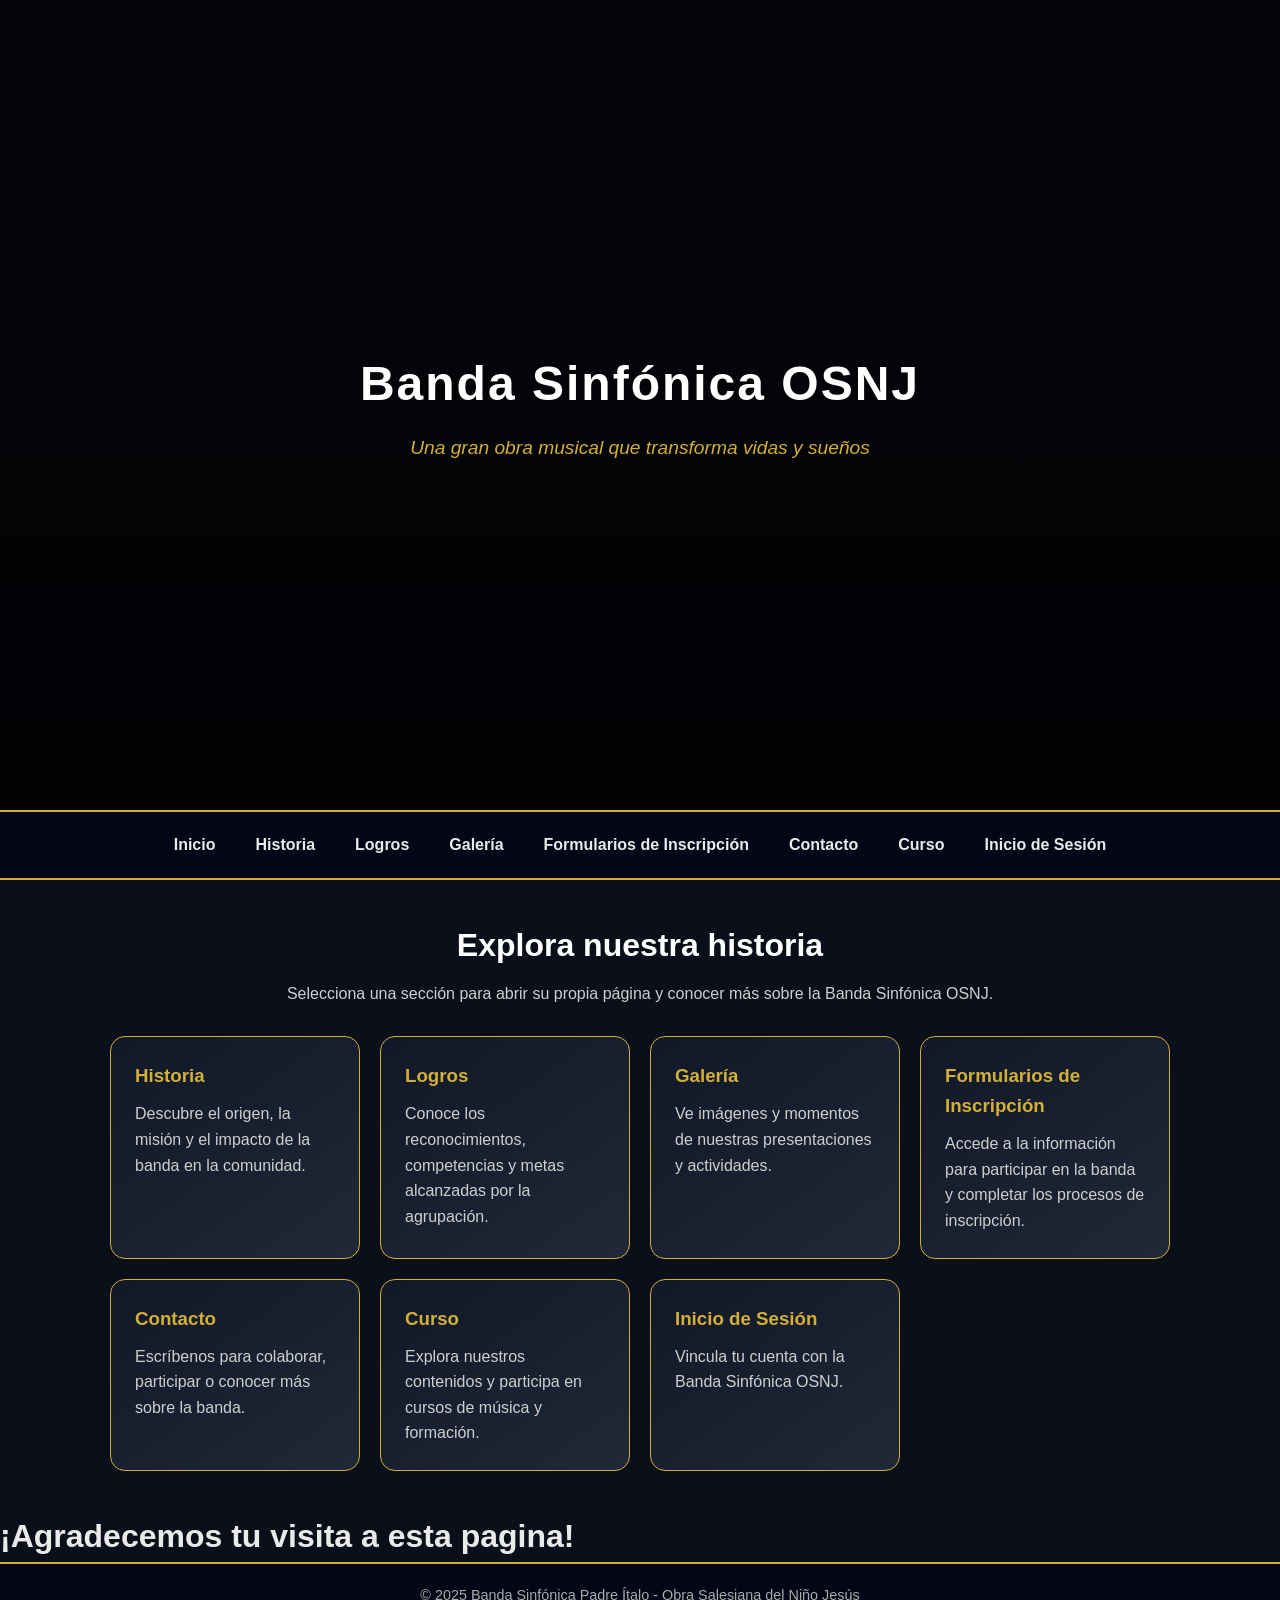
<file: index.html>
<!DOCTYPE html>
<html lang="es">
<head>
  <meta charset="UTF-8">
  <meta name="viewport" content="width=device-width, initial-scale=1.0">
  <title>Banda Sinfónica Obra Salesiana del niño Jesús</title>
  <link rel="stylesheet" href="styles.css">
  <link rel="icon" href="">
</head>
<body>
  <header>
    <div class="overlay">
      <h1>Banda Sinfónica OSNJ</h1>
      <p>Una gran obra musical que transforma vidas y sueños</p>
    </div>
  </header>

  <nav>
    <ul>
      <li><a href="index.html">Inicio</a></li>
      <li><a href="pages/historia/index.html">Historia</a></li>
      <li><a href="pages/logros/index.html">Logros</a></li>
      <li><a href="pages/galeria/index.html">Galería</a></li>
      <li><a href="pages/formularios/index.html">Formularios de Inscripción</a></li>
      <li><a href="pages/contacto/index.html">Contacto</a></li>
      <li><a href="pages/Curso/index.html">Curso</a></li>
      <li><a href="pages/sesion/index.html">Inicio de Sesión</a></li>
    </ul>
  </nav>

  <main>
    <section class="intro">
      <h2>Explora nuestra historia</h2>
      <p>Selecciona una sección para abrir su propia página y conocer más sobre la Banda Sinfónica OSNJ.</p>
    </section>

    <section class="section-grid">
      <a class="section-card" href="pages/historia/index.html">
        <h3>Historia</h3>
        <p>Descubre el origen, la misión y el impacto de la banda en la comunidad.</p>
      </a>

      <a class="section-card" href="pages/logros/index.html">
        <h3>Logros</h3>
        <p>Conoce los reconocimientos, competencias y metas alcanzadas por la agrupación.</p>
      </a>

      <a class="section-card" href="pages/galeria/index.html">
        <h3>Galería</h3>
        <p>Ve imágenes y momentos de nuestras presentaciones y actividades.</p>
      </a>

      <a class="section-card" href="pages/formularios/index.html">
        <h3>Formularios de Inscripción</h3>
        <p>Accede a la información para participar en la banda y completar los procesos de inscripción.</p>
      </a>

      <a class="section-card" href="pages/contacto/index.html">
        <h3>Contacto</h3>
        <p>Escríbenos para colaborar, participar o conocer más sobre la banda.</p>
      </a>

      <a class="section-card" href="pages/Curso/index.html">
        <h3>Curso</h3>
        <p>Explora nuestros contenidos y participa en cursos de música y formación.</p>
      </a>

      <a class="section-card" href="pages/sesion/index.html">
        <h3>Inicio de Sesión</h3>
        <p>Vincula tu cuenta con la Banda Sinfónica OSNJ.</p>
      </a>
    </section>
  </main>
<h1>   ¡Agradecemos tu visita a esta pagina! </h1>
  <footer>
    <p>&copy; 2025 Banda Sinfónica Padre Ítalo - Obra Salesiana del Niño Jesús</p>
  </footer>
</body>
</html>
</file>
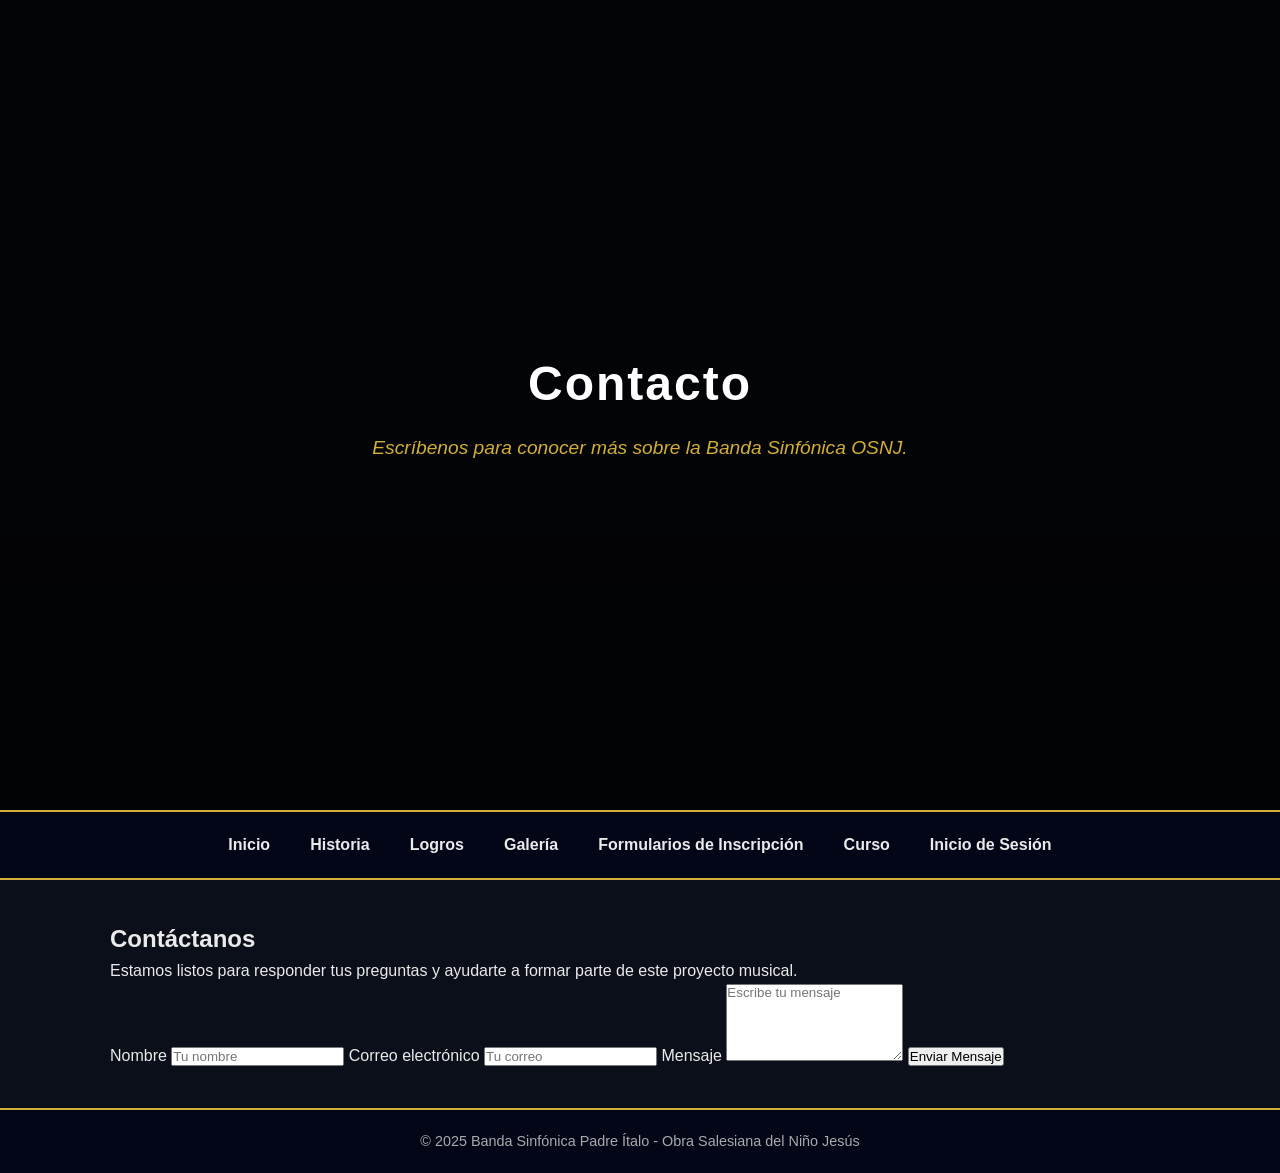
<file: pages/contacto/index.html>
﻿<!DOCTYPE html>
<html lang="es">
<head>
  <meta charset="UTF-8">
  <meta name="viewport" content="width=device-width, initial-scale=1.0">
  <title>Contacto - Banda Sinfónica OSNJ</title>
  <link rel="stylesheet" href="../../styles.css">
</head>
<body>
  <header>
    <div class="overlay">
      <h1>Contacto</h1>
      <p>Escríbenos para conocer más sobre la Banda Sinfónica OSNJ.</p>
    </div>
  </header>

  <nav>
    <ul>
      <li><a href="../../index.html">Inicio</a></li>
      <li><a href="../historia/index.html">Historia</a></li>
      <li><a href="../logros/index.html">Logros</a></li>
      <li><a href="../galeria/index.html">Galería</a></li>
      <li><a href="../formularios/index.html">Formularios de Inscripción</a></li>
      <li><a href="../Curso/index.html">Curso</a></li>
      <li><a href="../sesion/index.html">Inicio de Sesión</a></li>
    </ul>
  </nav>

  <main>
    <section class="contact-section">
      <h2>Contáctanos</h2>
      <p>Estamos listos para responder tus preguntas y ayudarte a formar parte de este proyecto musical.</p>
      <form class="contact-form" action="guardar_contacto.php" method="post">
        <label>
          Nombre
          <input type="text" name="nombre" placeholder="Tu nombre" required>
        </label>
        <label>
          Correo electrónico
          <input type="email" name="correo" placeholder="Tu correo" required>
        </label>
        <label>
          Mensaje
          <textarea name="mensaje" rows="5" placeholder="Escribe tu mensaje" required></textarea>
        </label>
        <button type="submit">Enviar Mensaje</button>
      </form>
    </section>
  </main>

  <footer>
    <p>&copy; 2025 Banda Sinfónica Padre Ítalo - Obra Salesiana del Niño Jesús</p>
  </footer>
</body>
</html>
</file>
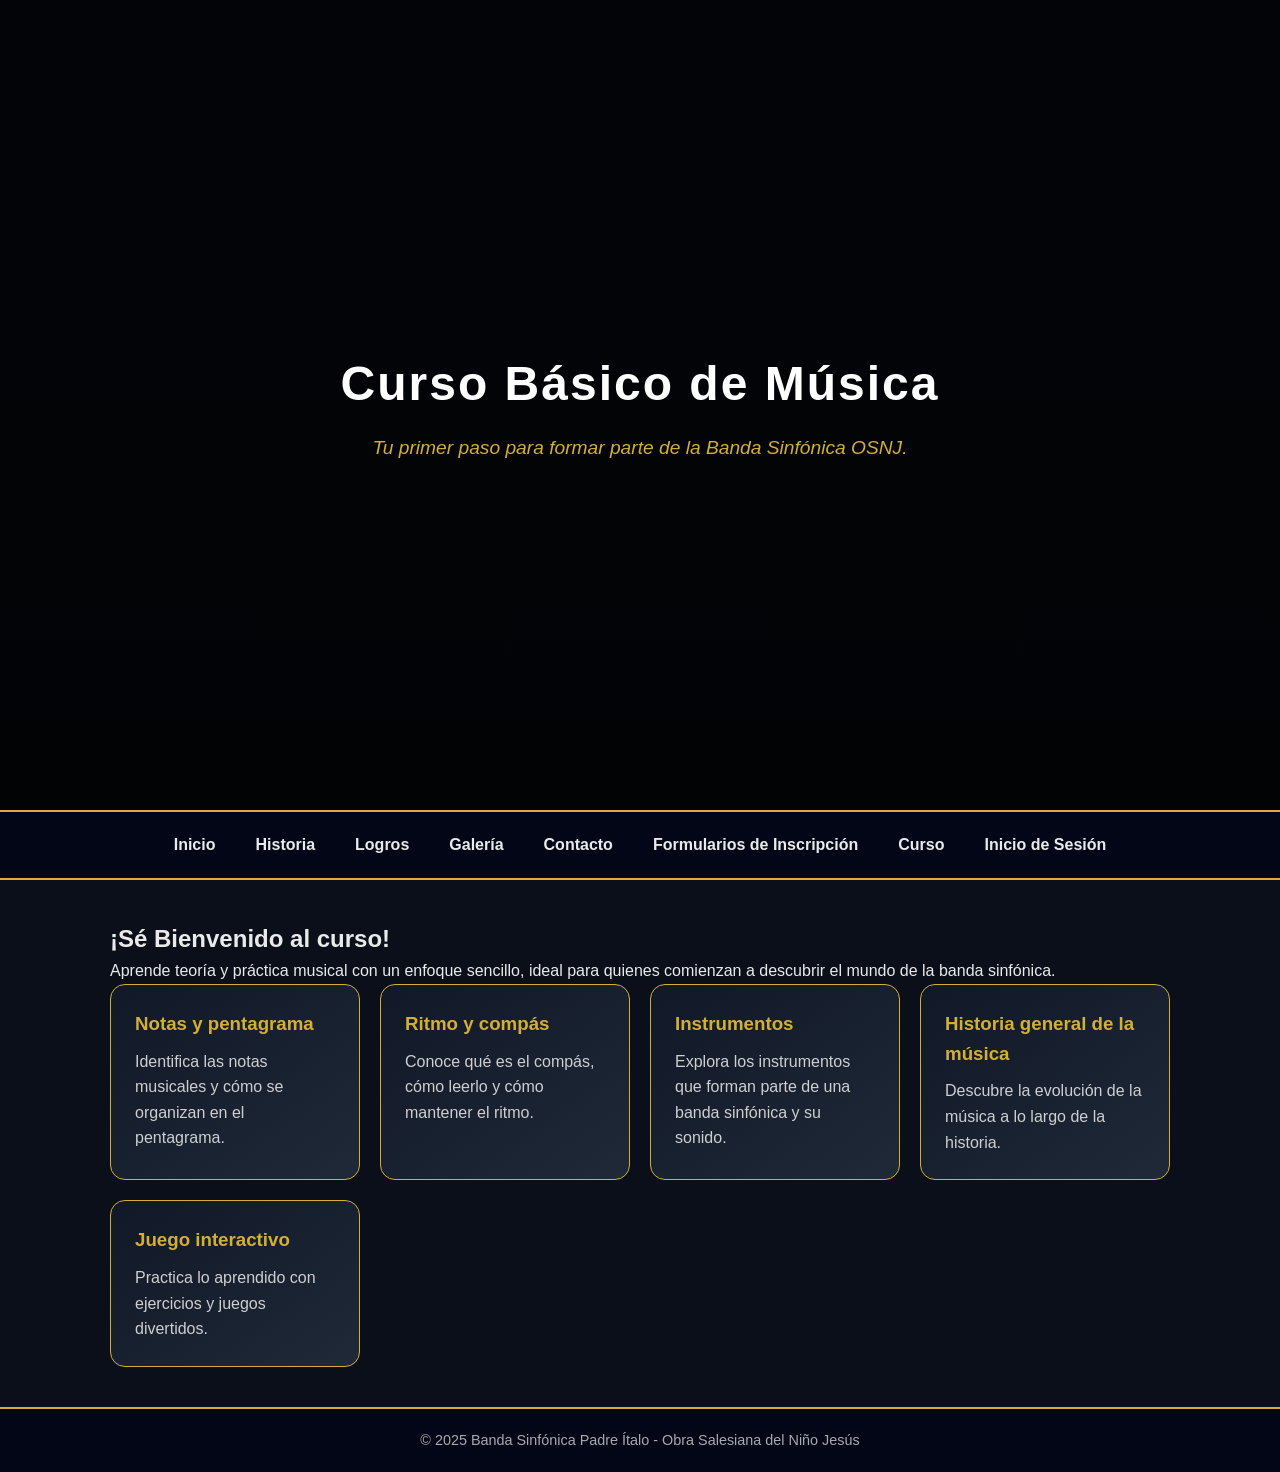
<file: pages/Curso/index.html>
﻿<!DOCTYPE html>
<html lang="es">
<head>
  <meta charset="UTF-8">
  <meta name="viewport" content="width=device-width, initial-scale=1.0">
  <title>Curso - Banda Sinfónica OSNJ</title>
  <link rel="stylesheet" href="../../styles.css">
</head>
<body>
  <header>
    <div class="overlay">
      <h1>Curso Básico de Música</h1>
      <p>Tu primer paso para formar parte de la Banda Sinfónica OSNJ.</p>
    </div>
  </header>

  <nav>
    <ul>
      <li><a href="../../index.html">Inicio</a></li>
      <li><a href="../historia/index.html">Historia</a></li>
      <li><a href="../logros/index.html">Logros</a></li>
      <li><a href="../galeria/index.html">Galería</a></li>
      <li><a href="../contacto/index.html">Contacto</a></li>
      <li><a href="../formularios/index.html">Formularios de Inscripción</a></li>
      <li><a href="../curso/index.html">Curso</a></li>
      <li><a href="../sesion/index.html">Inicio de Sesión</a></li>
    </ul>
  </nav>

  <main class="course-page">
    <section class="course-section">
      <h1>¡Sé Bienvenido al curso!</h1>
      <p>Aprende teoría y práctica musical con un enfoque sencillo, ideal para quienes comienzan a descubrir el mundo de la banda sinfónica.</p>
      <div class="course-topics">
        <a class="section-card" href="index1.html">
          <h3>Notas y pentagrama</h3>
          <p>Identifica las notas musicales y cómo se organizan en el pentagrama.</p>
        </a>
        <a class="section-card" href="index2.html">
          <h3>Ritmo y compás</h3>
          <p>Conoce qué es el compás, cómo leerlo y cómo mantener el ritmo.</p>
        </a>
        <a class="section-card" href="index3.html">
          <h3>Instrumentos</h3>
          <p>Explora los instrumentos que forman parte de una banda sinfónica y su sonido.</p>
        </a>
        <a class="section-card" href="index4.html">
          <h3>Historia general de la música</h3>
          <p>Descubre la evolución de la música a lo largo de la historia.</p>
        </a>
        <a class="section-card" href="index5.html">
          <h3>Juego interactivo</h3>
          <p>Practica lo aprendido con ejercicios y juegos divertidos.</p>
        </a>
      </div>
    </section>
  </main>

  <footer>
    <p>&copy; 2025 Banda Sinfónica Padre Ítalo - Obra Salesiana del Niño Jesús</p>
  </footer>
</body>
</html>
</file>
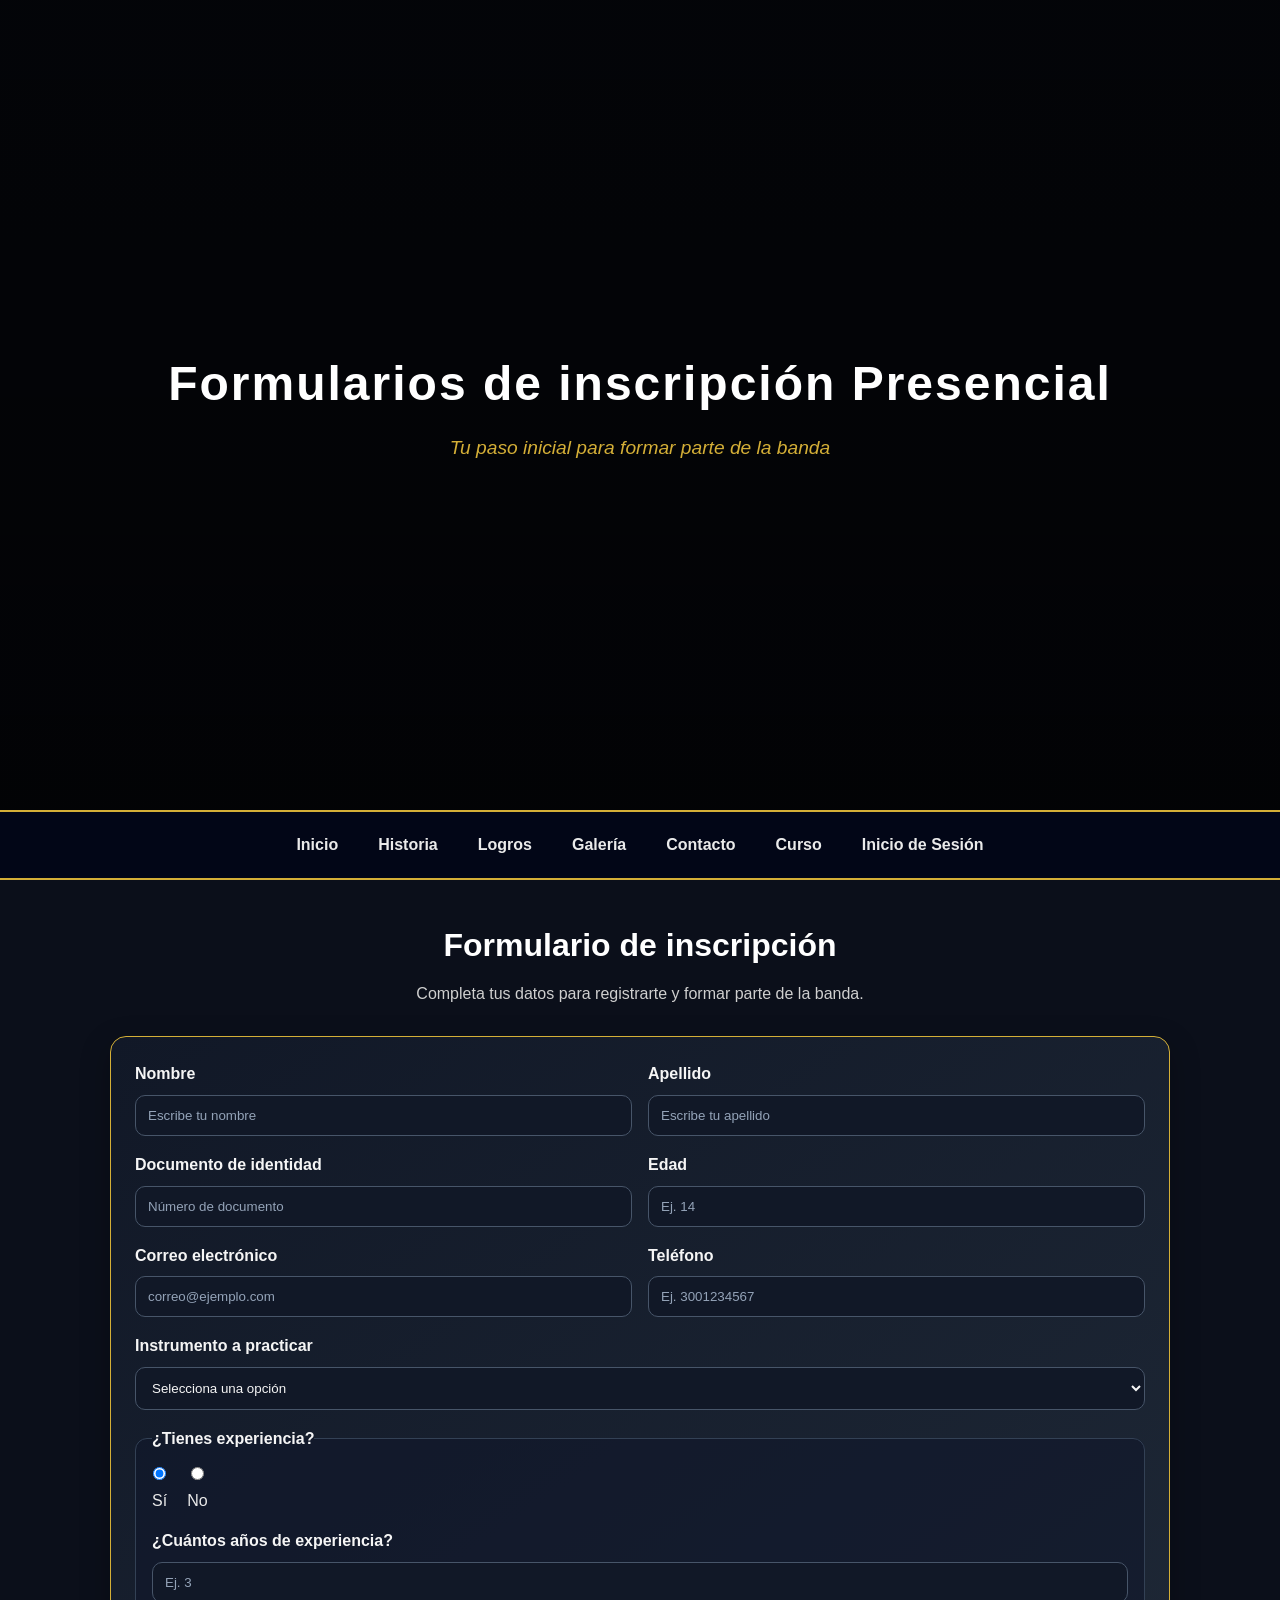
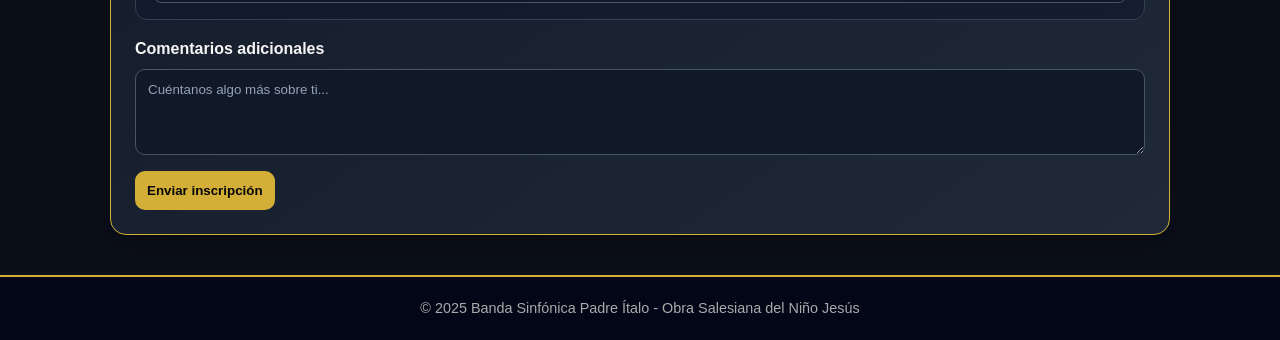
<file: pages/formularios/index.html>
<!DOCTYPE html>
<html lang="es">
<head>
  <link rel="stylesheet" href="../../styles.css">
  <meta charset="UTF-8">
  <meta name="viewport" content="width=device-width, initial-scale=1.0">
  <title>Formularios de inscripción Presencial - Banda Sinfónica OSNJ</title>
  <link rel="icon" href="">
</head>
<body>
  <header>
    <div class="overlay">
      <h1>Formularios de inscripción Presencial</h1>
      <p>Tu paso inicial para formar parte de la banda</p>
    </div>
  </header>

  <nav>
    <ul>
      <li><a href="../../index.html">Inicio</a></li>
      <li><a href="../historia/index.html">Historia</a></li>
      <li><a href="../logros/index.html">Logros</a></li>
      <li><a href="../galeria/index.html">Galería</a></li>
      <li><a href="../contacto/index.html">Contacto</a></li>
      <li><a href="../Curso/index.html">Curso</a></li>
      <li><a href="../sesion/index.html">Inicio de Sesión</a></li>
    </ul>
  </nav>

  <main>
    <section id="formularios">
      <div class="intro">
        <h2>Formulario de inscripción</h2>
        <p>Completa tus datos para registrarte y formar parte de la banda.</p>
      </div>

      <form class="inscription-form" id="inscription-form" action="guardar_inscripcion.php" method="post">
        <div class="form-grid">
          <label>
            <span>Nombre</span>
            <input type="text" name="nombre" placeholder="Escribe tu nombre" required>
          </label>

          <label>
            <span>Apellido</span>
            <input type="text" name="apellido" placeholder="Escribe tu apellido" required>
          </label>
        </div>

        <div class="form-grid">
          <label>
            <span>Documento de identidad</span>
            <input type="text" name="documento" placeholder="Número de documento" required>
          </label>

          <label>
            <span>Edad</span>
            <input type="number" name="edad" min="5" max="100" placeholder="Ej. 14" required>
          </label>
        </div>

        <div class="form-grid">
          <label>
            <span>Correo electrónico</span>
            <input type="email" name="email" placeholder="correo@ejemplo.com" required>
          </label>

          <label>
            <span>Teléfono</span>
            <input type="tel" name="telefono" placeholder="Ej. 3001234567">
          </label>
        </div>

        <label class="full-width">
          <span>Instrumento a practicar</span>
          <select name="instrumento" required>
            <option value="">Selecciona una opción</option>
            <option value="Trombón">Trombón</option>
            <option value="Corno">Corno</option>
            <option value="Trompeta">Trompeta</option>
            <option value="Tuba">Tuba</option>
            <option value="Clarinete">Clarinete</option>
            <option value="Flauta">Flauta</option>
            <option value="Oboe">Oboe</option>
            <option value="Saxofón tenor">Saxofón tenor</option>
            <option value="Saxofón bajo">Saxofón bajo</option>
            <option value="Percusión">Percusión</option>
          </select>
        </label>

        <fieldset class="full-width">
          <legend>¿Tienes experiencia?</legend>
          <div class="radio-group">
            <label><input type="radio" name="experiencia" value="si" checked> Sí</label>
            <label><input type="radio" name="experiencia" value="no"> No</label>
          </div>
          <label id="experience-years" class="experience-years">
            <span>¿Cuántos años de experiencia?</span>
            <input type="number" name="anios_experiencia" min="0" max="50" placeholder="Ej. 3">
          </label>
        </fieldset>

        <label class="full-width">
          <span>Comentarios adicionales</span>
          <textarea name="comentarios" rows="4" placeholder="Cuéntanos algo más sobre ti..."></textarea>
        </label>

        <button type="submit">Enviar inscripción</button>
      </form>

      <div id="form-message" class="form-message" hidden>
        <h3>Formulario enviado</h3>
        <p>Gracias por registrarte. Puedes volver a:</p>
        <div class="message-links">
          <a href="../../index.html">Inicio</a>
          <a href="../historia/index.html">Historia</a>
          <a href="../logros/index.html">Logros</a>
          <a href="../galeria/index.html">Galería</a>
          <a href="../contacto/index.html">Contacto</a>
        </div>
      </div>
    </section>
  </main>

  <footer>
    <p>&copy; 2025 Banda Sinfónica Padre Ítalo - Obra Salesiana del Niño Jesús</p>
  </footer>

  <script>
    document.addEventListener('DOMContentLoaded', () => {
      const experienceRadios = document.querySelectorAll('input[name="experiencia"]');
      const experienceYears = document.getElementById('experience-years');

      const toggleYearsField = () => {
        const selectedValue = document.querySelector('input[name="experiencia"]:checked')?.value;
        experienceYears.style.display = selectedValue === 'si' ? 'flex' : 'none';
      };

      experienceRadios.forEach((radio) => {
        radio.addEventListener('change', toggleYearsField);
      });

      toggleYearsField();
    });
  </script>
</body>
</html>
</file>
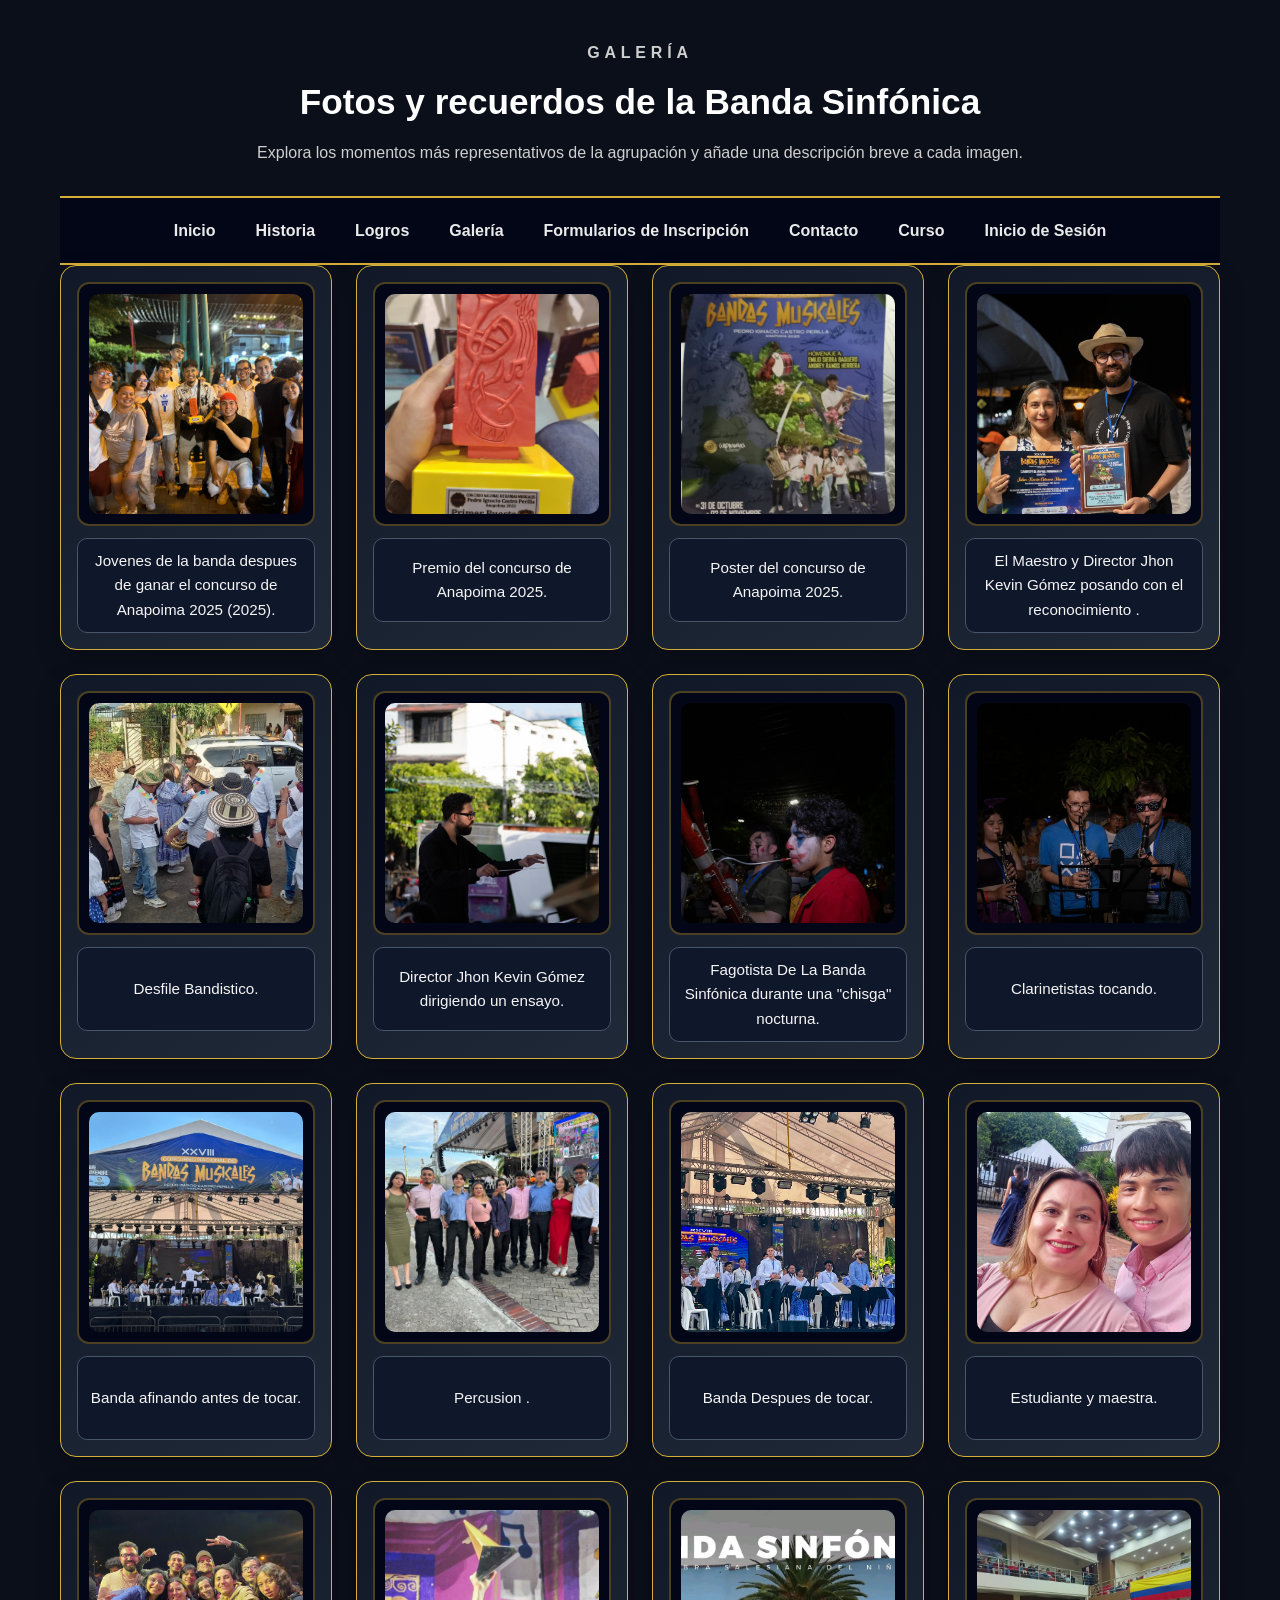
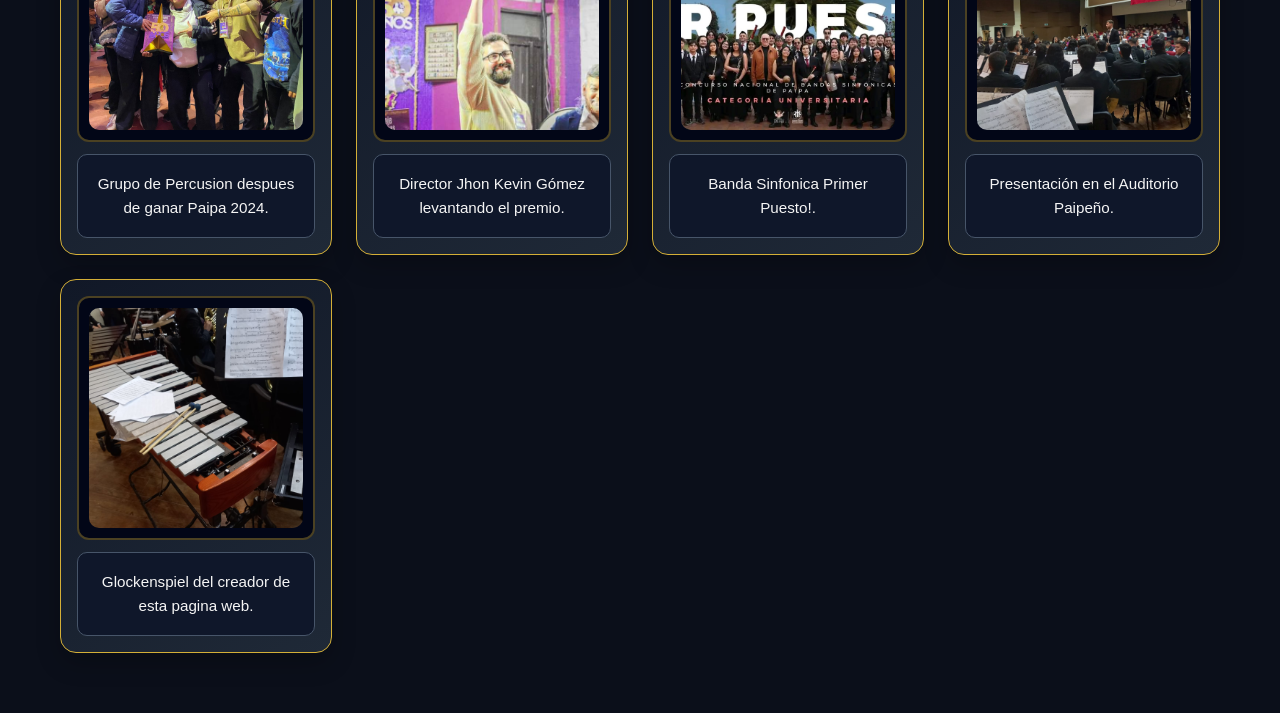
<file: pages/galeria/index.html>
<!DOCTYPE html>
<html lang="es">
<head>
  <meta charset="UTF-8">
  <meta name="viewport" content="width=device-width, initial-scale=1.0">
  <title>Galería - Banda Sinfónica OSNJ</title>
  <link rel="stylesheet" href="../../styles.css">
</head>
<body>
  <main class="gallery-page">
    <section class="gallery-hero">
      <p class="gallery-eyebrow">Galería</p>
      <h1>Fotos y recuerdos de la Banda Sinfónica</h1>
      <p>Explora los momentos más representativos de la agrupación y añade una descripción breve a cada imagen.</p>
    </section>

<nav>
    <ul>
      <li><a href="../../index.html">Inicio</a></li>
      <li><a href="../historia/index.html">Historia</a></li>
      <li><a href="../logros/index.html">Logros</a></li>
      <li><a href="index.html">Galería</a></li>
      <li><a href="../formularios/index.html">Formularios de Inscripción</a></li>
      <li><a href="../contacto/index.html">Contacto</a></li>
      <li><a href="../Curso/index.html">Curso</a></li>
      <li><a href="../sesion/index.html">Inicio de Sesión</a></li>
    </ul>
  </nav>






    <section class="gallery-grid" aria-label="Galería de imágenes">
      <article class="gallery-card">
        <div class="gallery-frame">
          <img src="img 1.jpeg" alt="Miembros de la banda en una presentación">
        </div>
        <div class="gallery-description">Jovenes de la banda despues de ganar el concurso de Anapoima 2025  (2025).</div>
      </article>

      <article class="gallery-card">
        <div class="gallery-frame">
          <img src="img 2.jpeg" alt="Miembros de la banda durante una actividad">
        </div>
        <div class="gallery-description">Premio del concurso de Anapoima 2025.</div>
      </article>

      <article class="gallery-card">
        <div class="gallery-frame">
          <img src="img 3.jpeg" alt="Miembros de la banda en formación">
        </div>
        <div class="gallery-description">Poster del concurso de Anapoima 2025.</div>
      </article>

      <article class="gallery-card">
        <div class="gallery-frame">
          <img src="img 4.jpeg" alt="Momento de la banda en escenario">
        </div>
        <div class="gallery-description">El Maestro y Director Jhon Kevin Gómez posando con el reconocimiento  .</div>
      </article>

      <article class="gallery-card">
        <div class="gallery-frame">
          <img src="img 5.jpeg" alt="Presentación de la banda">
        </div>
        <div class="gallery-description">Desfile Bandistico.</div>
      </article>

      <article class="gallery-card">
        <div class="gallery-frame">
          <img src="img 6.jpeg" alt="Participantes de la banda">
        </div>
        <div class="gallery-description">Director Jhon Kevin Gómez dirigiendo un ensayo.</div>
      </article>

      <article class="gallery-card">
        <div class="gallery-frame">
          <img src="img 7.jpeg" alt="Actuación musical de la banda">
        </div>
        <div class="gallery-description">Fagotista De La Banda Sinfónica durante una "chisga" nocturna.</div>
      </article>

      <article class="gallery-card">
        <div class="gallery-frame">
          <img src="img 8.jpeg" alt="Grupo de músicos de la banda">
        </div>
        <div class="gallery-description"> Clarinetistas tocando.</div>
      </article>

      <article class="gallery-card">
        <div class="gallery-frame">
          <img src="img 9.jpeg" alt="Miembros de la banda reunidos">
        </div>
        <div class="gallery-description">Banda afinando antes de tocar.</div>
      </article>

      <article class="gallery-card">
        <div class="gallery-frame">
          <img src="img 10.jpeg" alt="Escena de la banda en acción">
        </div>
        <div class="gallery-description">Percusion .</div>
      </article>

      <article class="gallery-card">
        <div class="gallery-frame">
          <img src="img 11.jpeg" alt="Retrato de integrantes de la banda">
        </div>
        <div class="gallery-description">Banda Despues de tocar.</div>
      </article>

      <article class="gallery-card">
        <div class="gallery-frame">
          <img src="img 12.jpeg" alt="Momento especial de la banda">
        </div>
        <div class="gallery-description">Estudiante y maestra.</div>
      </article>

      <article class="gallery-card">
        <div class="gallery-frame">
          <img src="img 13.jpeg" alt="Integrantes de la banda en concierto">
        </div>
        <div class="gallery-description">Grupo de Percusion despues de ganar Paipa 2024.</div>
      </article>

      
      <article class="gallery-card">
        <div class="gallery-frame">
          <img src="img 15.jpeg" alt="Actividad de la banda en comunidad">
        </div>
        <div class="gallery-description">Director Jhon Kevin Gómez levantando el premio.</div>
      </article>

      <article class="gallery-card">
        <div class="gallery-frame">
          <img src="img 16.jpeg" alt="Concierto o presentación musical">
        </div>
        <div class="gallery-description">Banda Sinfonica Primer Puesto!.</div>
      </article>

      <article class="gallery-card">
        <div class="gallery-frame">
          <img src="img 17.jpeg" alt="Instante memorable de la banda">
        </div>
        <div class="gallery-description">Presentación en el Auditorio Paipeño.</div>
      </article>

      <article class="gallery-card">
        <div class="gallery-frame">
          <img src="img 18.jpeg" alt="Última imagen de la galería">
        </div>
        <div class="gallery-description">Glockenspiel del creador de esta pagina web.</div>
      </article>
    </section>
  </main>
</body>
</html>
</file>
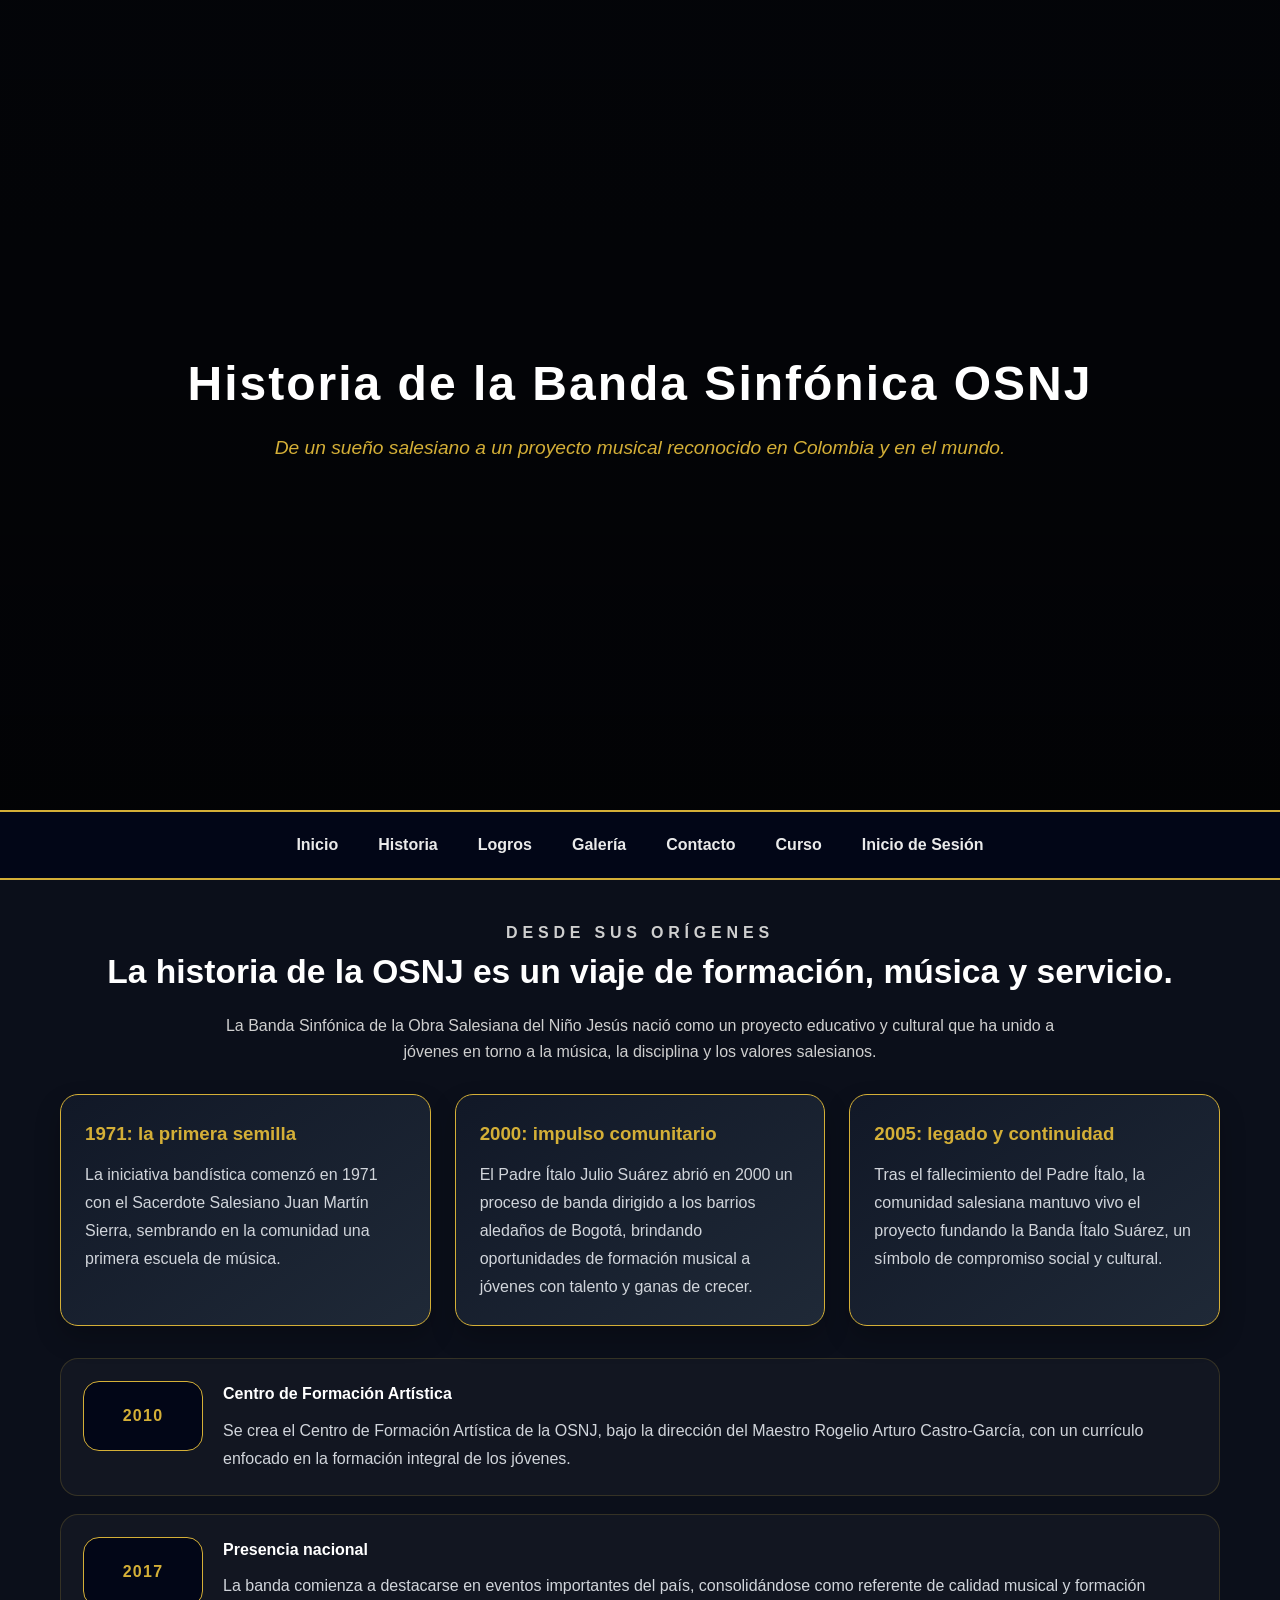
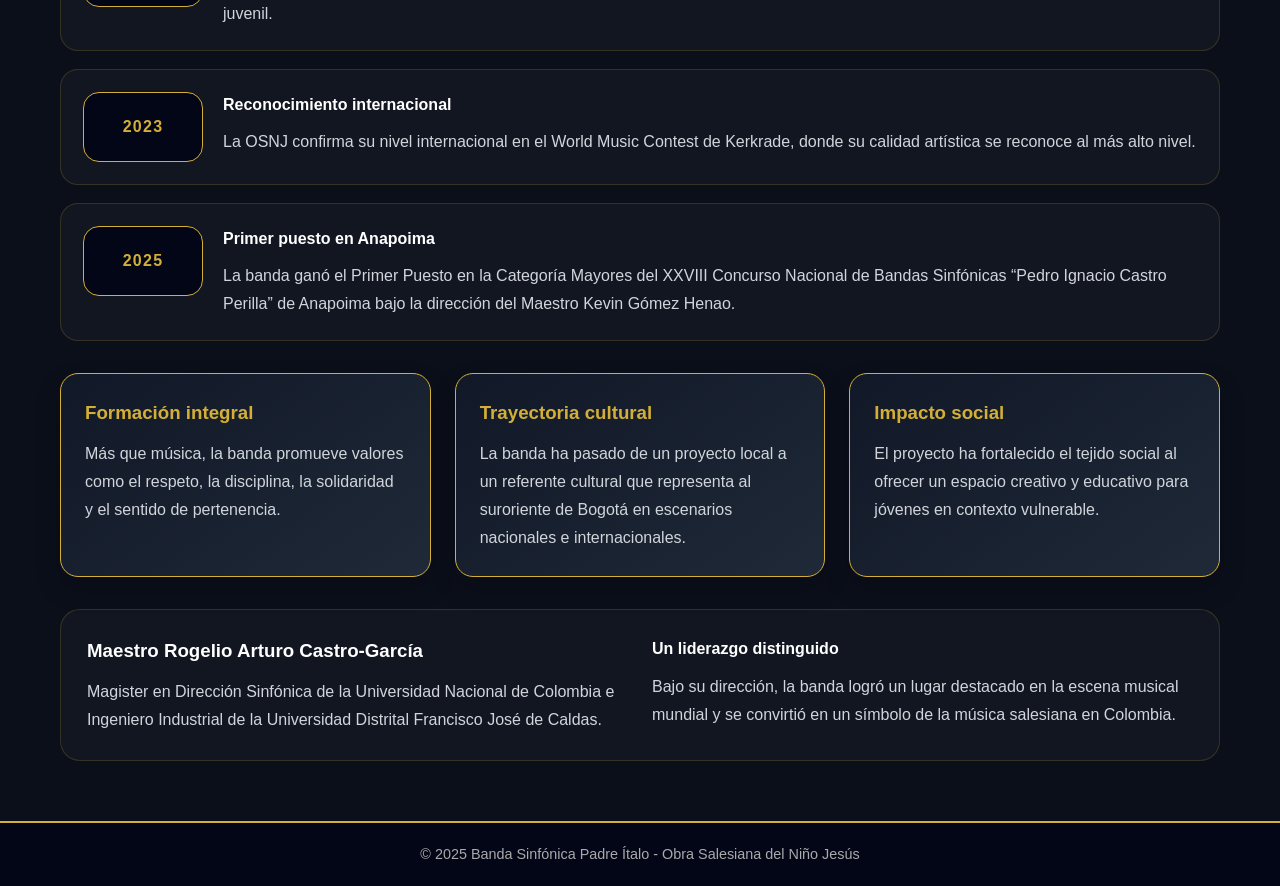
<file: pages/historia/index.html>
﻿<!DOCTYPE html>
<html lang="es">
<head>
  <meta charset="UTF-8">
  <meta name="viewport" content="width=device-width, initial-scale=1.0">
  <title>Historia - Banda Sinfónica OSNJ</title>
  <link rel="stylesheet" href="../../styles.css">
</head>
<body>
  <header>
    <div class="overlay">
      <h1>Historia de la Banda Sinfónica OSNJ</h1>
      <p>De un sueño salesiano a un proyecto musical reconocido en Colombia y en el mundo.</p>
    </div>
  </header>

  <nav>
    <ul>
      <li><a href="../../index.html">Inicio</a></li>
      <li><a href="index.html">Historia</a></li>
      <li><a href="../logros/index.html">Logros</a></li>
      <li><a href="../galeria/index.html">Galería</a></li>
      <li><a href="../contacto/index.html">Contacto</a></li>
      <li><a href="../Curso/index.html">Curso</a></li>
      <li><a href="../sesion/index.html">Inicio de Sesión</a></li>
    </ul>
  </nav>

  <main class="history-page">
    <section class="history-intro">
      <p class="history-eyebrow">Desde sus orígenes</p>
      <h2>La historia de la OSNJ es un viaje de formación, música y servicio.</h2>
      <p>La Banda Sinfónica de la Obra Salesiana del Niño Jesús nació como un proyecto educativo y cultural que ha unido a jóvenes en torno a la música, la disciplina y los valores salesianos.</p>
    </section>

    <section class="history-overview">
      <div class="history-panel">
        <h3>1971: la primera semilla</h3>
        <p>La iniciativa bandística comenzó en 1971 con el Sacerdote Salesiano Juan Martín Sierra, sembrando en la comunidad una primera escuela de música.</p>
      </div>
      <div class="history-panel">
        <h3>2000: impulso comunitario</h3>
        <p>El Padre Ítalo Julio Suárez abrió en 2000 un proceso de banda dirigido a los barrios aledaños de Bogotá, brindando oportunidades de formación musical a jóvenes con talento y ganas de crecer.</p>
      </div>
      <div class="history-panel">
        <h3>2005: legado y continuidad</h3>
        <p>Tras el fallecimiento del Padre Ítalo, la comunidad salesiana mantuvo vivo el proyecto fundando la Banda Ítalo Suárez, un símbolo de compromiso social y cultural.</p>
      </div>
    </section>

    <section class="history-timeline">
      <article class="timeline-item">
        <span class="timeline-year">2010</span>
        <div>
          <h4>Centro de Formación Artística</h4>
          <p>Se crea el Centro de Formación Artística de la OSNJ, bajo la dirección del Maestro Rogelio Arturo Castro-García, con un currículo enfocado en la formación integral de los jóvenes.</p>
        </div>
      </article>
      <article class="timeline-item">
        <span class="timeline-year">2017</span>
        <div>
          <h4>Presencia nacional</h4>
          <p>La banda comienza a destacarse en eventos importantes del país, consolidándose como referente de calidad musical y formación juvenil.</p>
        </div>
      </article>
      <article class="timeline-item">
        <span class="timeline-year">2023</span>
        <div>
          <h4>Reconocimiento internacional</h4>
          <p>La OSNJ confirma su nivel internacional en el World Music Contest de Kerkrade, donde su calidad artística se reconoce al más alto nivel.</p>
        </div>
      </article>
      <article class="timeline-item">
        <span class="timeline-year">2025</span>
        <div>
          <h4>Primer puesto en Anapoima</h4>
          <p>La banda ganó el Primer Puesto en la Categoría Mayores del XXVIII Concurso Nacional de Bandas Sinfónicas “Pedro Ignacio Castro Perilla” de Anapoima bajo la dirección del Maestro Kevin Gómez Henao.</p>
        </div>
      </article>
    </section>

    <section class="history-highlights">
      <article class="history-card">
        <h3>Formación integral</h3>
        <p>Más que música, la banda promueve valores como el respeto, la disciplina, la solidaridad y el sentido de pertenencia.</p>
      </article>
      <article class="history-card">
        <h3>Trayectoria cultural</h3>
        <p>La banda ha pasado de un proyecto local a un referente cultural que representa al suroriente de Bogotá en escenarios nacionales e internacionales.</p>
      </article>
      <article class="history-card">
        <h3>Impacto social</h3>
        <p>El proyecto ha fortalecido el tejido social al ofrecer un espacio creativo y educativo para jóvenes en contexto vulnerable.</p>
      </article>
    </section>

    <section class="director-card">
      <div>
        <h3>Maestro Rogelio Arturo Castro-García</h3>
        <p>Magister en Dirección Sinfónica de la Universidad Nacional de Colombia e Ingeniero Industrial de la Universidad Distrital Francisco José de Caldas.</p>
      </div>
      <div>
        <h4>Un liderazgo distinguido</h4>
        <p>Bajo su dirección, la banda logró un lugar destacado en la escena musical mundial y se convirtió en un símbolo de la música salesiana en Colombia.</p>
      </div>
    </section>
  </main>

  <footer>
    <p>&copy; 2025 Banda Sinfónica Padre Ítalo - Obra Salesiana del Niño Jesús</p>
  </footer>
</body>
</html>
</file>
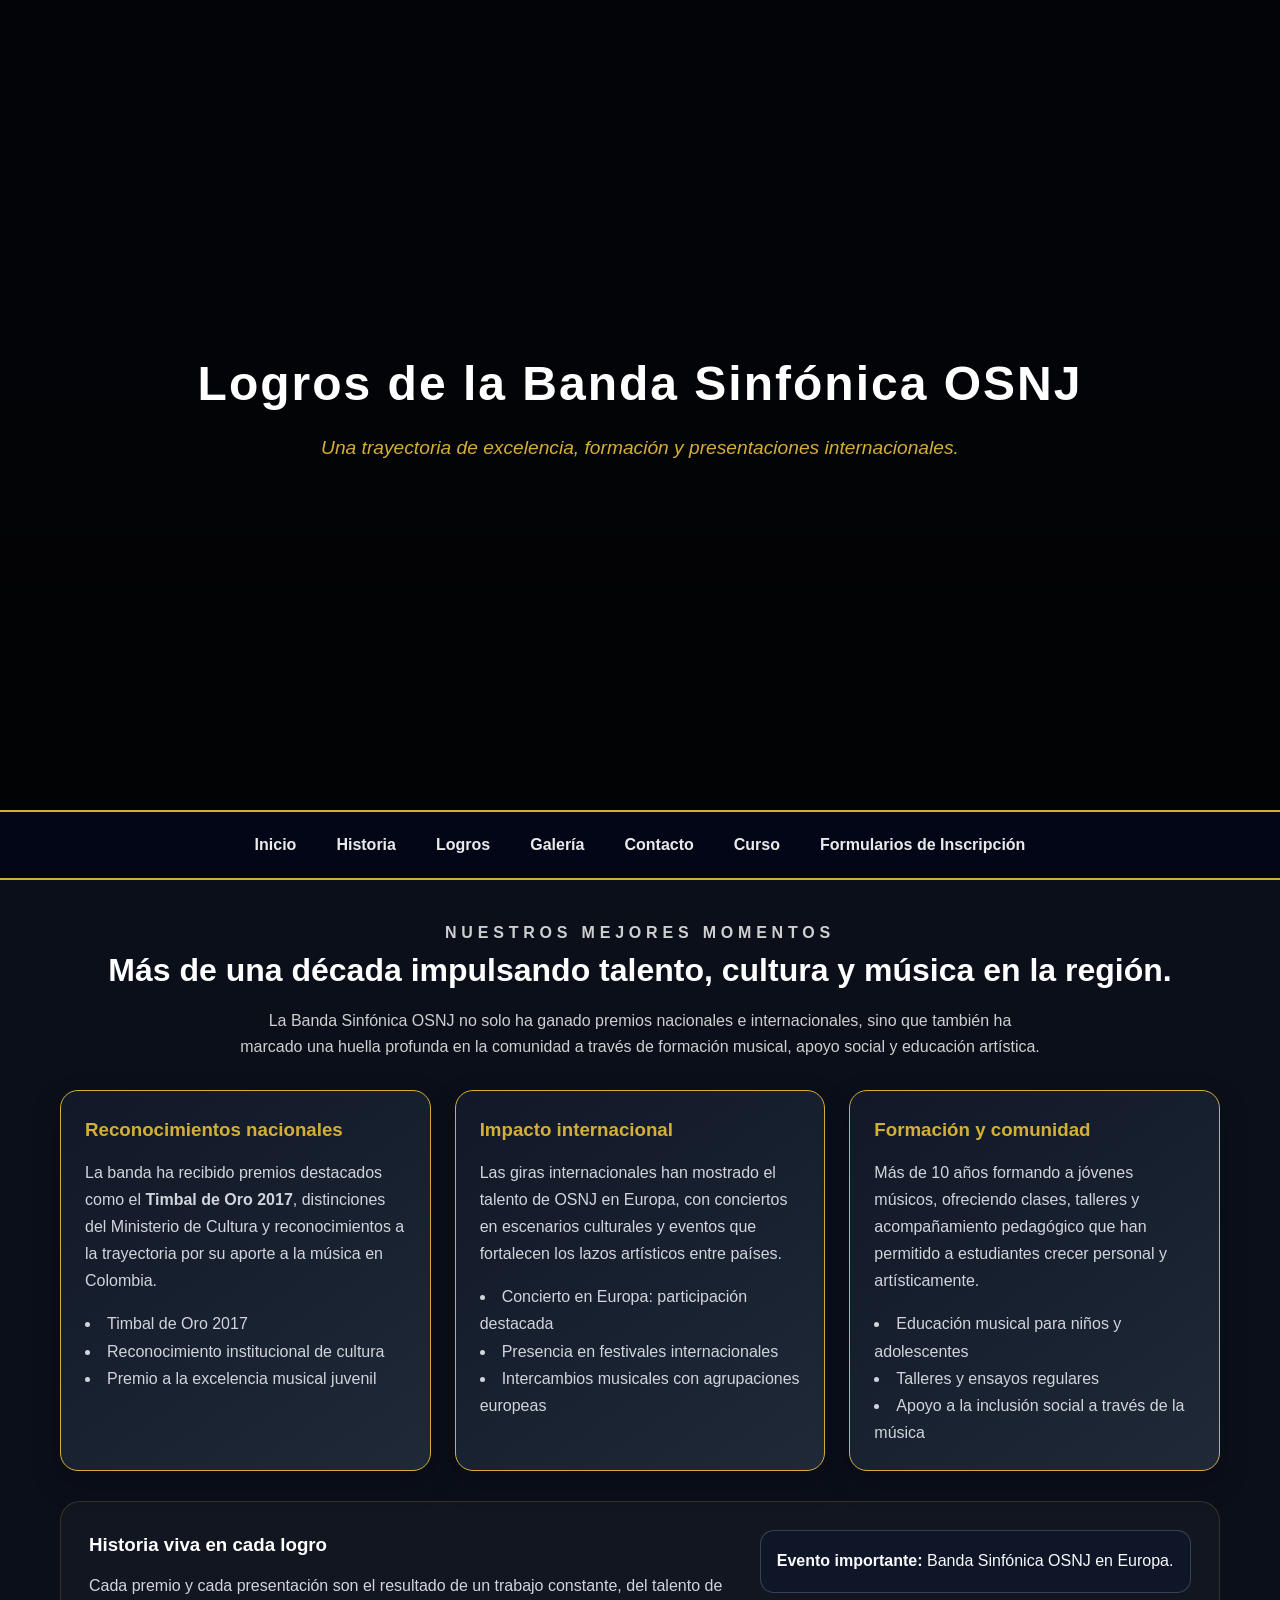
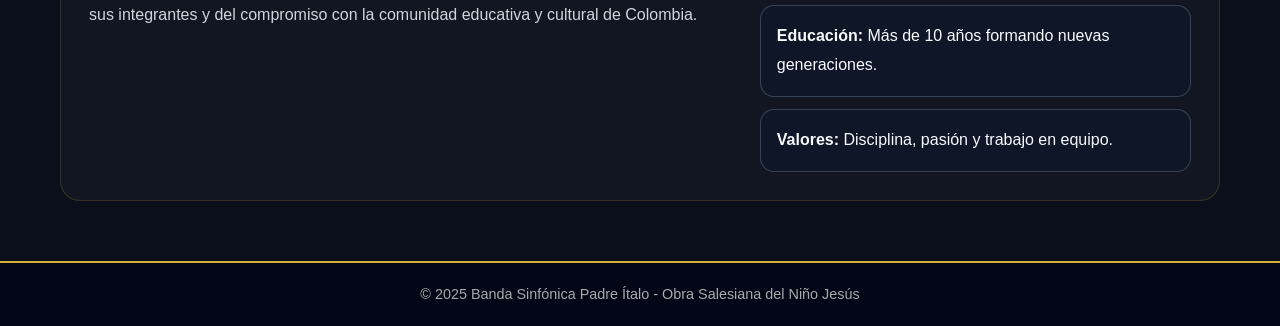
<file: pages/logros/index.html>
<!DOCTYPE html>
<html lang="es">
<head>
  <meta charset="UTF-8">
  <meta name="viewport" content="width=device-width, initial-scale=1.0">
  <title>Logros - Banda Sinfónica OSNJ</title>
  <link rel="stylesheet" href="../../styles.css">
</head>
<body>
  <header>
    <div class="overlay">
      <h1>Logros de la Banda Sinfónica OSNJ</h1>
      <p>Una trayectoria de excelencia, formación y presentaciones internacionales.</p>
    </div>
  </header>

  <nav>
    <ul>
      <li><a href="../../index.html">Inicio</a></li>
      <li><a href="../historia/index.html">Historia</a></li>
      <li><a href="index.html">Logros</a></li>
      <li><a href="../galeria/index.html">Galería</a></li>
      <li><a href="../contacto/index.html">Contacto</a></li>
      <li><a href="../Curso/index.html">Curso</a></li>
      <li><a href="../formularios/index.html">Formularios de Inscripción</a></li>
    </ul>
  </nav>

  <main class="achievement-page">
    <section class="achievement-intro">
      <p class="achievement-eyebrow">Nuestros mejores momentos</p>
      <h2>Más de una década impulsando talento, cultura y música en la región.</h2>
      <p>La Banda Sinfónica OSNJ no solo ha ganado premios nacionales e internacionales, sino que también ha marcado una huella profunda en la comunidad a través de formación musical, apoyo social y educación artística.</p>
    </section>

    <section class="achievement-grid">
      <article class="achievement-card">
        <h3>Reconocimientos nacionales</h3>
        <p>La banda ha recibido premios destacados como el <strong>Timbal de Oro 2017</strong>, distinciones del Ministerio de Cultura y reconocimientos a la trayectoria por su aporte a la música en Colombia.</p>
        <ul>
          <li>Timbal de Oro 2017</li>
          <li>Reconocimiento institucional de cultura</li>
          <li>Premio a la excelencia musical juvenil</li>
        </ul>
      </article>

      <article class="achievement-card">
        <h3>Impacto internacional</h3>
        <p>Las giras internacionales han mostrado el talento de OSNJ en Europa, con conciertos en escenarios culturales y eventos que fortalecen los lazos artísticos entre países.</p>
        <ul>
          <li>Concierto en Europa: participación destacada</li>
          <li>Presencia en festivales internacionales</li>
          <li>Intercambios musicales con agrupaciones europeas</li>
        </ul>
      </article>

      <article class="achievement-card">
        <h3>Formación y comunidad</h3>
        <p>Más de 10 años formando a jóvenes músicos, ofreciendo clases, talleres y acompañamiento pedagógico que han permitido a estudiantes crecer personal y artísticamente.</p>
        <ul>
          <li>Educación musical para niños y adolescentes</li>
          <li>Talleres y ensayos regulares</li>
          <li>Apoyo a la inclusión social a través de la música</li>
        </ul>
      </article>
    </section>

    <section class="highlight-panel">
      <div>
        <h3>Historia viva en cada logro</h3>
        <p>Cada premio y cada presentación son el resultado de un trabajo constante, del talento de sus integrantes y del compromiso con la comunidad educativa y cultural de Colombia.</p>
      </div>
      <div class="highlight-details">
        <p><strong>Evento importante:</strong> Banda Sinfónica OSNJ en Europa.</p>
        <p><strong>Educación:</strong> Más de 10 años formando nuevas generaciones.</p>
        <p><strong>Valores:</strong> Disciplina, pasión y trabajo en equipo.</p>
      </div>
    </section>
  </main>

  <footer>
    <p>&copy; 2025 Banda Sinfónica Padre Ítalo - Obra Salesiana del Niño Jesús</p>
  </footer>
</body>
</html>
</file>
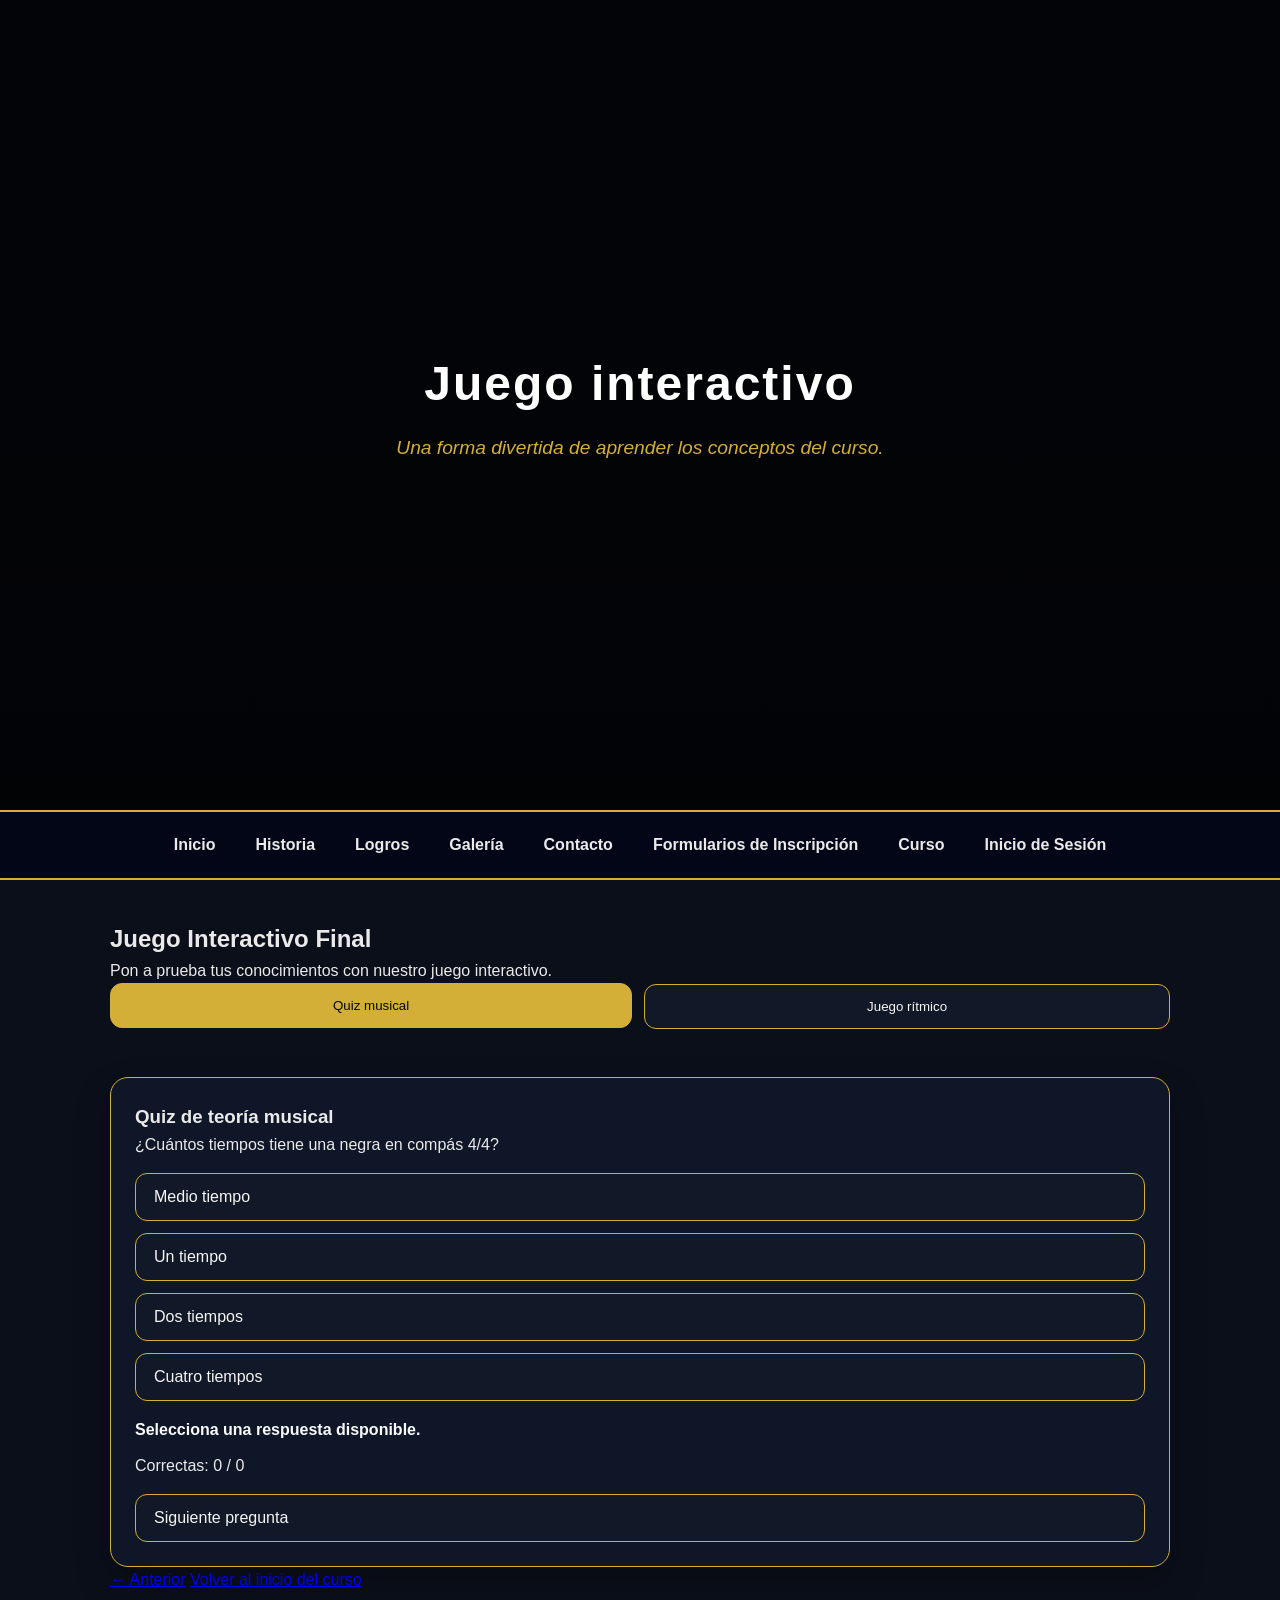
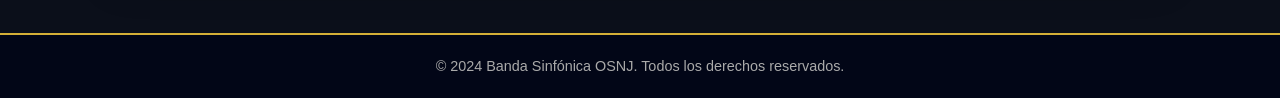
<file: pages/Curso/index5.html>
<!DOCTYPE html>
<html lang="es">
<head>
  <meta charset="UTF-8">
  <meta name="viewport" content="width=device-width, initial-scale=1.0">
  <title>Curso - Banda Sinfónica OSNJ</title>
  <link rel="stylesheet" href="../../styles.css">
  <style>
    .interactive-games {
      display: grid;
      gap: 24px;
    }

    .game-tabs {
      display: flex;
      flex-wrap: wrap;
      gap: 12px;
      margin-bottom: 24px;
    }

    .game-tabs button {
      flex: 1 1 auto;
      min-width: 150px;
      background: #111827;
      color: #f5f5f5;
      border: 1px solid #d4af37;
      padding: 14px 18px;
      border-radius: 12px;
      cursor: pointer;
      transition: background 0.3s, transform 0.2s;
    }

    .game-tabs button.active,
    .game-tabs button:hover {
      background: #d4af37;
      color: #050505;
      transform: translateY(-1px);
    }

    .game-tab {
      display: none;
      animation: fadeIn 0.4s ease;
    }

    .game-tab.active {
      display: block;
    }

    .game-panel {
      background: rgba(15, 23, 42, 0.95);
      border: 1px solid #d4af37;
      border-radius: 18px;
      padding: 24px;
      box-shadow: 0 16px 35px rgba(0, 0, 0, 0.25);
    }

    .quiz-card,
    .rhythm-card {
      display: grid;
      gap: 16px;
    }

    .options-grid {
      display: grid;
      gap: 12px;
    }

    .option-button,
    .btn-action {
      background: #111827;
      color: #f5f5f5;
      border: 1px solid #d4af37;
      border-radius: 12px;
      padding: 14px 18px;
      font-size: 1rem;
      cursor: pointer;
      transition: transform 0.2s, background 0.3s;
      text-align: left;
    }

    .option-button:hover,
    .btn-action:hover {
      transform: translateY(-1px);
      background: #1f2937;
    }

    .option-button.correct {
      border-color: #22c55e;
      background: rgba(34, 197, 94, 0.15);
    }

    .option-button.incorrect {
      border-color: #ef4444;
      background: rgba(239, 68, 68, 0.15);
    }

    .btn-action.secondary {
      background: linear-gradient(135deg, #f7d76a 0%, #d4af37 45%, #b88a12 100%);
      color: #120f0a;
      border-color: #f6d365;
      box-shadow: 0 0 0 2px rgba(246, 211, 101, 0.22), 0 12px 24px rgba(212, 175, 55, 0.4);
    }

    .btn-action.secondary:hover {
      background: linear-gradient(135deg, #fbe79a 0%, #e4c14d 45%, #cf9d18 100%);
      box-shadow: 0 0 0 2px rgba(246, 211, 101, 0.26), 0 16px 28px rgba(212, 175, 55, 0.5);
    }

    .btn-action.secondary:active,
    .btn-action.secondary.pressed {
      transform: translateY(2px) scale(0.98);
      box-shadow: 0 0 0 3px rgba(246, 211, 101, 0.18), 0 8px 16px rgba(212, 175, 55, 0.35);
      filter: brightness(0.96);
    }

    .quiz-footer,
    .scoreboard,
    .rhythm-legend {
      display: grid;
      gap: 10px;
    }

    .notation-display {
      display: flex;
      flex-wrap: wrap;
      gap: 14px;
      padding: 18px;
      background: rgba(229, 231, 235, 0.06);
      border: 1px dashed #d4af37;
      border-radius: 14px;
      min-height: 90px;
      align-items: center;
    }

    .notation-symbol {
      min-width: 52px;
      min-height: 52px;
      display: inline-flex;
      align-items: center;
      justify-content: center;
      border-radius: 14px;
      border: 1px solid rgba(212, 175, 55, 0.4);
      background: rgba(212, 175, 55, 0.08);
      font-size: 2rem;
      color: #f8fafc;
    }

    .feedback-text {
      color: #f8fafc;
      font-weight: 600;
    }

    .feedback-text.success {
      color: #22c55e;
    }

    .feedback-text.error {
      color: #f97316;
    }

    .rhythm-controls {
      display: grid;
      grid-template-columns: minmax(0, 1.3fr) auto auto;
      align-items: center;
      gap: 14px;
      width: 100%;
    }

    .rhythm-controls > div:first-child {
      min-width: 0;
    }

    .tempo-panel {
      display: flex;
      flex-wrap: wrap;
      align-items: center;
      gap: 12px;
      min-width: 0;
    }

    .tempo-buttons {
      display: flex;
      flex-wrap: wrap;
      gap: 8px;
      align-items: center;
    }

    #rhythm-start,
    #rhythm-hit {
      min-width: 150px;
      height: 56px;
      display: inline-flex;
      align-items: center;
      justify-content: center;
      font-weight: 700;
      white-space: nowrap;
      transition: transform 0.2s ease, box-shadow 0.2s ease;
    }

    #rhythm-hit {
      min-width: 190px;
      height: 72px;
      font-size: 1.15rem;
      padding: 18px 26px;
      box-shadow: 0 0 0 3px rgba(246, 211, 101, 0.26), 0 14px 28px rgba(212, 175, 55, 0.45);
      justify-self: center;
    }

    #rhythm-hit:hover {
      transform: translateY(-2px) scale(1.02);
    }

    .rhythm-legend span {
      display: inline-block;
      padding: 10px 14px;
      border-radius: 12px;
      border: 1px solid rgba(212, 175, 55, 0.4);
      background: rgba(229, 231, 235, 0.06);
      font-size: 0.95rem;
    }

    @keyframes fadeIn {
      from { opacity: 0; transform: translateY(10px); }
      to { opacity: 1; transform: translateY(0); }
    }

    @media (max-width: 700px) {
      .game-tabs button,
      .btn-action,
      .option-button {
        font-size: 0.95rem;
      }
    }
  </style>
</head>
<body>
  <header>
    <div class="overlay">
      <h1>Juego interactivo</h1>
      <p>Una forma divertida de aprender los conceptos del curso.</p>
    </div>
  </header>

  <nav>
    <ul>
      <li><a href="../../index.html">Inicio</a></li>
      <li><a href="../historia/index.html">Historia</a></li>
      <li><a href="../logros/index.html">Logros</a></li>
      <li><a href="../galeria/index.html">Galería</a></li>
      <li><a href="../contacto/index.html">Contacto</a></li>
      <li><a href="../formularios/index.html">Formularios de Inscripción</a></li>
      <li><a href="../curso/index.html">Curso</a></li>
      <li><a href="../sesion/index.html">Inicio de Sesión</a></li>
    </ul>
  </nav>

  <main class="course-container">
    <section class="course-content">
      <div class="course-block">
        <h2>Juego Interactivo Final</h2>
        <p>Pon a prueba tus conocimientos con nuestro juego interactivo.</p>
        <div class="lesson-content">
          <div id="game-container" class="interactive-games">
            <div class="game-tabs">
              <button class="tab active" data-tab="quiz">Quiz musical</button>
              <button class="tab" data-tab="ritmo">Juego rítmico</button>
            </div>

            <div id="tab-quiz" class="game-tab active">
              <div class="game-panel">
                <h3>Quiz de teoría musical</h3>
                <div class="quiz-card">
                  <p id="quiz-question">Lee la pregunta y elige la mejor respuesta.</p>
                  <div id="quiz-options" class="options-grid"></div>
                  <div class="quiz-footer">
                    <p id="quiz-feedback">Haz clic en una respuesta para comenzar.</p>
                    <p id="quiz-score">Correctas: 0 / 0</p>
                  </div>
                  <button id="quiz-next" class="btn-action">Siguiente pregunta</button>
                </div>
              </div>
            </div>

            <div id="tab-ritmo" class="game-tab">
              <div class="game-panel">
                <h3>Juego rítmico: lee y pulsa</h3>
                <div class="rhythm-card">
                  <p>Observa el patrón de figuras y pulsa en el momento adecuado. Usa el botón o la barra espaciadora.</p>
                  <div class="scoreboard">
                    <div><strong>Patrón:</strong> <span id="rhythm-pattern">-</span></div>
                    <div><strong>Intentos:</strong> <span id="rhythm-attempts">0</span></div>
                    <div><strong>Aciertos:</strong> <span id="rhythm-success">0</span></div>
                  </div>
                  <div id="notation" class="notation-display"></div>
                  <div class="rhythm-controls">
                    <div class="tempo-panel">
                      <div><strong>Tempo:</strong> <span id="rhythm-tempo-display">80</span> BPM</div>
                      <div class="tempo-buttons">
                        <button class="btn-action tempo-btn" data-bpm="60">60</button>
                        <button class="btn-action tempo-btn" data-bpm="80">80</button>
                        <button class="btn-action tempo-btn" data-bpm="120">120</button>
                        <button class="btn-action tempo-btn" data-bpm="170">170</button>
                      </div>
                    </div>
                    <button id="rhythm-start" class="btn-action">Iniciar ritmo</button>
                    <button id="rhythm-hit" class="btn-action secondary">Golpear</button>
                  </div>
                  <p id="rhythm-feedback" class="feedback-text">Empieza el ritmo y trata de golpear al inicio de cada figura.</p>
                  <div class="rhythm-legend">
                    <span>♩ = negra (1 tiempo)</span>
                    <span>♪ = corchea (½ tiempo)</span>
                    <span>𝅗𝅥 = blanca (2 tiempos)</span>
                  </div>
                </div>
              </div>
            </div>
          </div>
        </div>
      </div>
      
      <div class="course-navigation">
        <a href="index4.html" class="btn-nav">← Anterior</a>
        <a href="index.html" class="btn-nav">Volver al inicio del curso</a>
      </div>
    </section>
  </main>

  <footer>
    <p>&copy; 2024 Banda Sinfónica OSNJ. Todos los derechos reservados.</p>
  </footer>

  <script>
    const quizQuestions = [
      {
        question: '¿Cuántos tiempos tiene una negra en compás 4/4?',
        options: ['Medio tiempo', 'Un tiempo', 'Dos tiempos', 'Cuatro tiempos'],
        answer: 1
      },
      {
        question: '¿Cuál figura equivale a dos negras?',
        options: ['Blanca', 'Corchea', 'Redonda', 'Silencio'],
        answer: 0
      },
      {
        question: 'En una partitura, ¿qué indica el compás 3/4?',
        options: ['Tres tiempos por compás', 'Cuatro pulsos rápidos', 'Tres corcheas', 'Dos tiempos por compás'],
        answer: 0
      },
      {
        question: '¿Qué figura dura medio tiempo?',
        options: ['Corchea', 'Blanca', 'Redonda', 'Negra'],
        answer: 0
      }
    ];

    function buildRhythmPatterns() {
      const notationMap = {
        0.5: '♪',
        1: '♩',
        2: '𝅗𝅥'
      };
      const durationsPool = [0.5, 1, 2];
      const availablePatterns = [];
      const seen = new Set();

      function addPattern(durations) {
        const signature = durations.join('-');
        if (seen.has(signature)) return;
        seen.add(signature);
        const notation = durations.map(duration => notationMap[duration]);
        availablePatterns.push({
          title: `4/4: ${notation.join(', ')}`,
          notation,
          durations
        });
      }

      function generate(totalBeats, current) {
        if (totalBeats === 0) {
          addPattern([...current]);
          return;
        }

        for (const duration of durationsPool) {
          if (duration > totalBeats) continue;
          current.push(duration);
          generate(totalBeats - duration, current);
          current.pop();
        }
      }

      generate(4, []);
      generate(8, []);

      const sortedPatterns = availablePatterns
        .filter(pattern => pattern.durations.length > 1)
        .sort((a, b) => {
          const lengthDiff = a.durations.length - b.durations.length;
          if (lengthDiff !== 0) return lengthDiff;
          return a.durations.join('-').localeCompare(b.durations.join('-'));
        });

      return sortedPatterns.slice(0, 50);
    }

    const rhythmPatterns = buildRhythmPatterns();

    const quizQuestionEl = document.getElementById('quiz-question');
    const quizOptionsEl = document.getElementById('quiz-options');
    const quizFeedbackEl = document.getElementById('quiz-feedback');
    const quizScoreEl = document.getElementById('quiz-score');
    const quizNextBtn = document.getElementById('quiz-next');

    const rhythmPatternEl = document.getElementById('rhythm-pattern');
    const notationEl = document.getElementById('notation');
    const rhythmStartBtn = document.getElementById('rhythm-start');
    const rhythmHitBtn = document.getElementById('rhythm-hit');
    const rhythmFeedbackEl = document.getElementById('rhythm-feedback');
    const rhythmAttemptsEl = document.getElementById('rhythm-attempts');
    const rhythmSuccessEl = document.getElementById('rhythm-success');

    const tabs = document.querySelectorAll('.tab');
    const tabContents = document.querySelectorAll('.game-tab');

    let currentQuestion = 0;
    let quizScore = 0;
    let quizAttempts = 0;
    let quizAnswered = false;
    let rhythmPatternIndex = 0;

    let audioCtx = null;
    let currentTempo = 80; // BPM (default)
    let rhythmState = {
      pattern: null,
      active: false,
      startTime: null,
      expectedTimes: [],
      hits: [],
      timerId: null,
      metronomeId: null,
      countdownId: null
    };

    function showTab(name) {
      tabs.forEach(button => {
        button.classList.toggle('active', button.dataset.tab === name);
      });
      tabContents.forEach(tab => {
        tab.classList.toggle('active', tab.id === 'tab-' + name);
      });
    }

    tabs.forEach(button => {
      button.addEventListener('click', () => showTab(button.dataset.tab));
    });

    function updateQuizScore() {
      quizScoreEl.textContent = `Correctas: ${quizScore} / ${quizAttempts}`;
    }

    function renderQuizQuestion() {
      const item = quizQuestions[currentQuestion];
      quizQuestionEl.textContent = item.question;
      quizOptionsEl.innerHTML = '';
      quizFeedbackEl.textContent = 'Selecciona una respuesta disponible.';
      quizFeedbackEl.className = 'feedback-text';
      quizAnswered = false;

      item.options.forEach((option, index) => {
        const button = document.createElement('button');
        button.className = 'option-button';
        button.textContent = option;
        button.addEventListener('click', () => selectQuizOption(index, button));
        quizOptionsEl.appendChild(button);
      });
    }

    function selectQuizOption(index, button) {
      if (quizAnswered) return;
      const item = quizQuestions[currentQuestion];
      quizAnswered = true;
      const correct = index === item.answer;
      quizAttempts += 1;
      if (correct) {
        button.classList.add('correct');
        quizScore += 1;
        quizFeedbackEl.textContent = '¡Correcto! Muy bien leído.';
        quizFeedbackEl.className = 'feedback-text success';
      } else {
        button.classList.add('incorrect');
        quizFeedbackEl.textContent = `Incorrecto. La respuesta correcta es "${item.options[item.answer]}".`;
        quizFeedbackEl.className = 'feedback-text error';
        const correctButton = Array.from(quizOptionsEl.children)[item.answer];
        correctButton.classList.add('correct');
      }
      updateQuizScore();
    }

    quizNextBtn.addEventListener('click', () => {
      currentQuestion = (currentQuestion + 1) % quizQuestions.length;
      renderQuizQuestion();
      updateQuizScore();
    });

    function formatNotation(pattern) {
      notationEl.innerHTML = '';
      pattern.notation.forEach(item => {
        const symbol = document.createElement('span');
        symbol.className = 'notation-symbol';
        symbol.textContent = item;
        notationEl.appendChild(symbol);
      });
    }

    function computeExpectedTimes(pattern) {
      const interval = 60000 / currentTempo;
      const times = [];
      let accumulator = 0;
      pattern.durations.forEach(duration => {
        times.push(accumulator);
        accumulator += duration * interval;
      });
      return times;
    }

    function initAudioContext() {
      if (!audioCtx) {
        audioCtx = new (window.AudioContext || window.webkitAudioContext)();
      }
    }

    function playMetronomeClick({ accent = false } = {}) {
      initAudioContext();
      const osc = audioCtx.createOscillator();
      const gain = audioCtx.createGain();
      osc.type = accent ? 'triangle' : 'square';
      osc.frequency.value = accent ? 1200 : 900;
      gain.gain.value = accent ? 0.26 : 0.14;
      osc.connect(gain);
      gain.connect(audioCtx.destination);
      osc.start(audioCtx.currentTime);
      osc.stop(audioCtx.currentTime + (accent ? 0.08 : 0.05));
    }

    function selectRhythmPattern() {
      rhythmState.pattern = rhythmPatterns[rhythmPatternIndex % rhythmPatterns.length];
      rhythmPatternIndex += 1;
      rhythmPatternEl.textContent = rhythmState.pattern.title;
      formatNotation(rhythmState.pattern);
      rhythmState.expectedTimes = computeExpectedTimes(rhythmState.pattern);
      rhythmState.hits = [];
      rhythmFeedbackEl.textContent = 'Cuando inicies, pulsa en cada ataque de la figura.';
      rhythmFeedbackEl.className = 'feedback-text';
    }

    function endRhythmGame() {
      rhythmState.active = false;
      rhythmState.startTime = null;
      clearTimeout(rhythmState.timerId);
      clearTimeout(rhythmState.countdownId);
      if (rhythmState.metronomeId) {
        clearInterval(rhythmState.metronomeId);
        rhythmState.metronomeId = null;
      }
      rhythmStartBtn.textContent = 'Iniciar ritmo';
      const expectedCount = rhythmState.expectedTimes.length;
      const score = rhythmState.hits.filter(hit => hit.correct).length;
      rhythmAttemptsEl.textContent = Number(rhythmAttemptsEl.textContent) + 1;
      rhythmSuccessEl.textContent = Number(rhythmSuccessEl.textContent) + score;
      rhythmFeedbackEl.textContent = `Has acertado ${score} de ${expectedCount}. ${score === expectedCount ? '¡Excelente ritmo!' : 'Intenta de nuevo para mejorar tu lectura.'}`;
      rhythmFeedbackEl.className = `feedback-text ${score === expectedCount ? 'success' : 'error'}`;
    }

    function startRhythmGame() {
      if (rhythmState.active) return;
      selectRhythmPattern();
      rhythmState.active = true;
      rhythmState.startTime = null;
      rhythmState.hits = [];
      const interval = 60000 / currentTempo;
      const patternDuration = rhythmState.pattern.durations.reduce((sum, d) => sum + d, 0) * interval;
      const countIn = ['1', '2', '3', 'Y'];
      let countIndex = 0;

      function runCountIn() {
        if (countIndex >= countIn.length) {
          rhythmState.startTime = performance.now();
          rhythmStartBtn.textContent = 'Ritmo en marcha...';
          rhythmFeedbackEl.textContent = '¡Ya! Entró el pulso del ejercicio. Sigue el patrón visual.';
          rhythmFeedbackEl.className = 'feedback-text success';
          rhythmState.metronomeId = setInterval(() => playMetronomeClick({ accent: false }), interval);

          rhythmState.timerId = setTimeout(() => {
            endRhythmGame();
          }, patternDuration + 500);
          return;
        }

        const isAccent = countIndex === countIn.length - 1;
        rhythmFeedbackEl.textContent = `Cuenta: ${countIn.slice(0, countIndex + 1).join(', ')}`;
        rhythmFeedbackEl.className = 'feedback-text';

        if (isAccent) {
          rhythmState.startTime = performance.now();
          rhythmStartBtn.textContent = 'Ritmo en marcha...';
          rhythmFeedbackEl.textContent = '¡Ya! Entró el pulso del ejercicio. Sigue el patrón visual.';
          rhythmFeedbackEl.className = 'feedback-text success';
          playMetronomeClick({ accent: true });
          rhythmState.metronomeId = setInterval(() => playMetronomeClick({ accent: false }), interval);
          rhythmState.timerId = setTimeout(() => {
            endRhythmGame();
          }, patternDuration + 500);
          return;
        }

        playMetronomeClick({ accent: false });
        countIndex += 1;
        rhythmState.countdownId = setTimeout(runCountIn, interval);
      }

      rhythmStartBtn.textContent = 'Cuenta...';
      rhythmFeedbackEl.textContent = 'Cuenta: 1, 2, 3, Y';
      rhythmFeedbackEl.className = 'feedback-text';
      runCountIn();
    }

    function setTempo(bpm) {
      currentTempo = bpm;
      const display = document.getElementById('rhythm-tempo-display');
      if (display) display.textContent = String(bpm);
      const buttons = document.querySelectorAll('.tempo-btn');
      buttons.forEach(btn => btn.classList.toggle('active', Number(btn.dataset.bpm) === bpm));
    }

    // attach tempo button listeners
    document.addEventListener('DOMContentLoaded', () => {
      const tempoButtons = document.querySelectorAll('.tempo-btn');
      tempoButtons.forEach(btn => {
        const bpm = Number(btn.dataset.bpm);
        btn.addEventListener('click', () => setTempo(bpm));
        if (bpm === currentTempo) btn.classList.add('active');
      });
    });

    function registerRhythmHit() {
      if (!rhythmState.active || rhythmState.startTime === null) return;

      rhythmHitBtn.classList.add('pressed');
      window.setTimeout(() => rhythmHitBtn.classList.remove('pressed'), 120);

      const now = performance.now();
      const elapsed = now - rhythmState.startTime;
      const beatDuration = 60000 / currentTempo;
      const tolerance = Math.max(150, beatDuration * 0.28);
      const expected = rhythmState.expectedTimes;
      const nearestIndex = expected.findIndex((time, idx) => {
        return Math.abs(elapsed - time) <= tolerance && !rhythmState.hits.some(hit => hit.index === idx);
      });

      if (nearestIndex >= 0) {
        rhythmState.hits.push({ index: nearestIndex, time: elapsed, correct: true });
        rhythmFeedbackEl.textContent = 'Buen golpe en tiempo.';
        rhythmFeedbackEl.className = 'feedback-text success';
      } else {
        rhythmState.hits.push({ index: -1, time: elapsed, correct: false });
        rhythmFeedbackEl.textContent = 'Golpe fuera de tiempo. Sigue el patrón visual.';
        rhythmFeedbackEl.className = 'feedback-text error';
      }
    }

    rhythmStartBtn.addEventListener('click', startRhythmGame);
    rhythmHitBtn.addEventListener('click', registerRhythmHit);

    document.addEventListener('keydown', event => {
      if (event.code === 'Space') {
        event.preventDefault();
        if (rhythmState.active) {
          registerRhythmHit();
        } else {
          startRhythmGame();
        }
      }
    });

    renderQuizQuestion();
    updateQuizScore();
  </script>
</body>
</html>
</file>
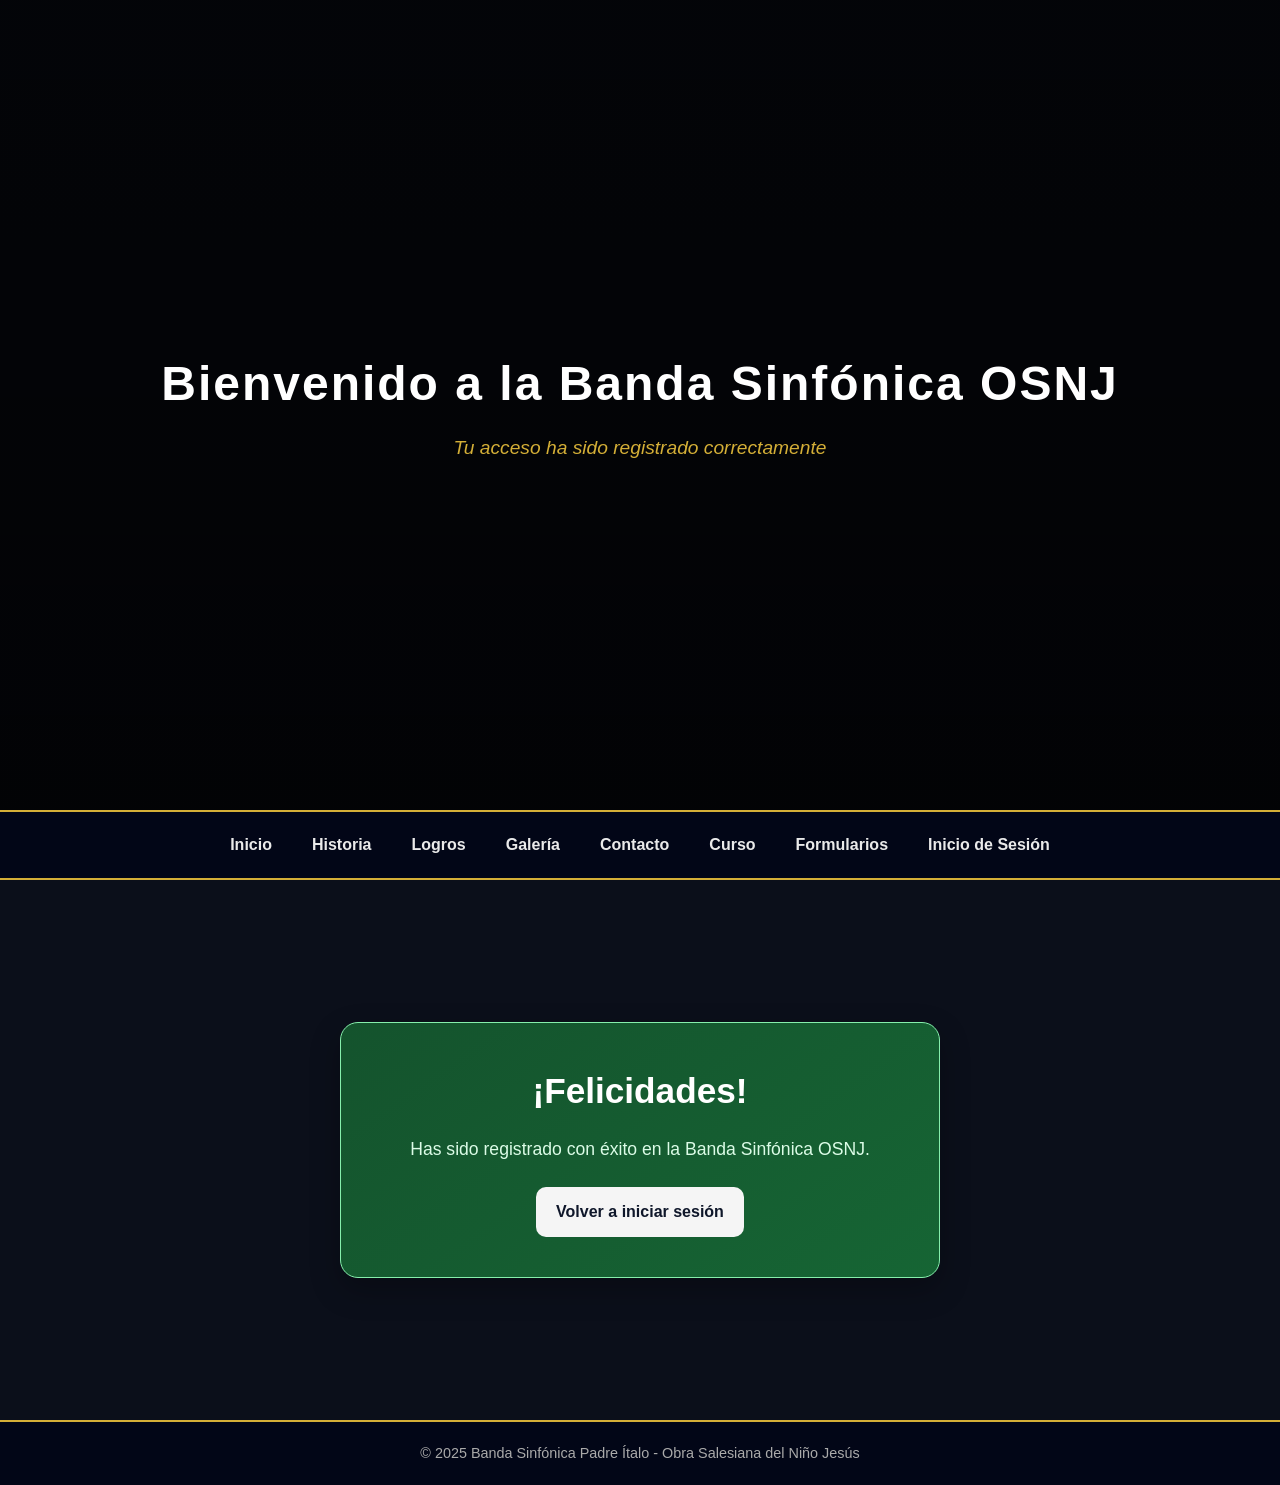
<file: pages/sesion/exito.html>
<!DOCTYPE html>
<html lang="es">
<head>
  <meta charset="UTF-8">
  <meta name="viewport" content="width=device-width, initial-scale=1.0">
  <title>Registro exitoso</title>
  <link rel="stylesheet" href="../../styles.css">
</head>
<body>
  <header>
    <div class="overlay">
      <h1>Bienvenido a la Banda Sinfónica OSNJ</h1>
      <p>Tu acceso ha sido registrado correctamente</p>
    </div>
  </header>

  <nav>
    <ul>
      <li><a href="../../index.html">Inicio</a></li>
      <li><a href="../historia/index.html">Historia</a></li>
      <li><a href="../logros/index.html">Logros</a></li>
      <li><a href="../galeria/index.html">Galería</a></li>
      <li><a href="../contacto/index.html">Contacto</a></li>
      <li><a href="../Curso/index.html">Curso</a></li>
      <li><a href="../formularios/index.html">Formularios</a></li>
      <li><a href="index.html">Inicio de Sesión</a></li>
    </ul>
  </nav>

  <main class="success-page">
    <div class="success-box">
      <h1>¡Felicidades!</h1>
      <p>Has sido registrado con éxito en la Banda Sinfónica OSNJ.</p>
      <a href="index.html">Volver a iniciar sesión</a>
    </div>
  </main>

  <footer>
    <p>&copy; 2025 Banda Sinfónica Padre Ítalo - Obra Salesiana del Niño Jesús</p>
  </footer>
</body>
</html>
</file>
<file: styles.css>
* {
  margin: 0;
  padding: 0;
  box-sizing: border-box;
  font-family: 'Segoe UI', sans-serif;
}

body {
  background-color: #0b0f1a;
  color: #eaeaea;
  line-height: 1.6;
}

header {
  height: 90vh;
  background: linear-gradient(rgba(0, 0, 0, 0.7), rgba(0, 0, 0, 0.8)),
              url("https://images.unsplash.com/photo-1511379938547-c1f69419868d");
  background-size: cover;
  background-position: center;
  display: flex;
  align-items: center;
  justify-content: center;
  text-align: center;
}

.overlay h1 {
  font-size: 3rem;
  color: #ffffff;
  letter-spacing: 2px;
}

.overlay p {
  margin-top: 10px;
  font-size: 1.2rem;
  color: #d4af37;
  font-style: italic;
}

nav {
  background: #020617;
  border-top: 2px solid #d4af37;
  border-bottom: 2px solid #d4af37;
}

nav ul {
  display: flex;
  justify-content: center;
  flex-wrap: wrap;
  list-style: none;
  padding: 10px 0;
}

nav li {
  margin: 10px 20px;
}

nav a {
  text-decoration: none;
  color: #eaeaea;
  font-weight: bold;
  transition: 0.3s;
}

nav a:hover {
  color: #d4af37;
}

main {
  padding: 40px 20px;
  max-width: 1100px;
  margin: auto;
}

.intro {
  text-align: center;
  margin-bottom: 30px;
}

.intro h2 {
  font-size: 2rem;
  margin-bottom: 10px;
  color: #ffffff;
}

.intro p {
  color: #cfcfcf;
}

.section-grid,
.course-topics {
  display: grid;
  grid-template-columns: repeat(auto-fit, minmax(220px, 1fr));
  gap: 20px;
}

.section-card {
  display: block;
  background: linear-gradient(145deg, #111827, #1f2937);
  border: 1px solid #d4af37;
  border-radius: 15px;
  padding: 24px;
  text-decoration: none;
  color: #f5f5f5;
  transition: transform 0.3s ease, box-shadow 0.3s ease;
}

.section-card:hover {
  transform: translateY(-5px);
  box-shadow: 0 8px 20px rgba(212, 175, 55, 0.2);
}

.section-card h3 {
  margin-bottom: 10px;
  color: #d4af37;
}

.section-card p {
  color: #cfcfcf;
}

.auth-shell {
  display: grid;
  grid-template-columns: repeat(auto-fit, minmax(280px, 1fr));
  gap: 24px;
  margin: 40px auto;
  max-width: 900px;
}

.auth-card {
  background: linear-gradient(145deg, #111827, #1f2937);
  border: 1px solid #d4af37;
  border-radius: 16px;
  padding: 28px;
  box-shadow: 0 12px 30px rgba(0, 0, 0, 0.2);
}

.auth-card h2 {
  color: #ffffff;
  margin-bottom: 20px;
  text-align: center;
}

.auth-form {
  display: flex;
  flex-direction: column;
  gap: 16px;
}

.auth-form label {
  display: flex;
  flex-direction: column;
  gap: 8px;
  color: #f5f5f5;
  font-weight: 600;
}

.auth-form input {
  padding: 12px;
  border-radius: 10px;
  border: 1px solid #475569;
  background: #0f172a;
  color: #f5f5f5;
}

.auth-form input::placeholder {
  color: #94a3b8;
}

.auth-form button {
  margin-top: 10px;
  padding: 12px 18px;
  border: none;
  border-radius: 10px;
  background: #d4af37;
  color: #111827;
  font-weight: 700;
  cursor: pointer;
  transition: transform 0.2s ease, background 0.2s ease;
}

.auth-form button:hover {
  background: #f5c84b;
  transform: translateY(-2px);
}

.success-page {
  min-height: 60vh;
  display: flex;
  align-items: center;
  justify-content: center;
  padding: 40px 20px;
}

.success-box {
  max-width: 600px;
  width: 100%;
  background: linear-gradient(145deg, #14532d, #166534);
  border: 1px solid #86efac;
  border-radius: 18px;
  padding: 40px 30px;
  text-align: center;
  box-shadow: 0 12px 30px rgba(0, 0, 0, 0.25);
}

.success-box h1 {
  margin-bottom: 16px;
  color: #ffffff;
  font-size: 2.2rem;
}

.success-box p {
  color: #dcfce7;
  font-size: 1.1rem;
  margin-bottom: 24px;
}

.success-box a {
  display: inline-block;
  padding: 12px 20px;
  border-radius: 10px;
  background: #f5f5f5;
  color: #0f172a;
  text-decoration: none;
  font-weight: 700;
}

.inscription-form {
  background: linear-gradient(145deg, #111827, #1f2937);
  border: 1px solid #d4af37;
  border-radius: 16px;
  padding: 24px;
  box-shadow: 0 10px 30px rgba(0, 0, 0, 0.25);
}

.form-grid {
  display: grid;
  grid-template-columns: repeat(2, minmax(0, 1fr));
  gap: 16px;
  margin-bottom: 16px;
}

.inscription-form label,
.inscription-form fieldset {
  display: flex;
  flex-direction: column;
  gap: 8px;
}

.inscription-form span,
.inscription-form legend {
  color: #f5f5f5;
  font-weight: 600;
}

.inscription-form input,
.inscription-form select,
.inscription-form textarea,
.inscription-form button {
  padding: 12px;
  border-radius: 10px;
  border: 1px solid #475569;
  background: #111827;
  color: #f5f5f5;
}

.inscription-form input::placeholder,
.inscription-form textarea::placeholder {
  color: #94a3b8;
}

.inscription-form fieldset {
  padding: 16px;
  border: 1px solid #334155;
  border-radius: 12px;
  margin-bottom: 16px;
  background: rgba(15, 23, 42, 0.6);
}

.radio-group {
  display: flex;
  gap: 20px;
  flex-wrap: wrap;
}

.experience-years {
  display: none;
  margin-top: 6px;
}

.full-width {
  margin-bottom: 16px;
}

.inscription-form button {
  cursor: pointer;
  background: #d4af37;
  color: #050505;
  font-weight: 700;
  border: none;
  transition: transform 0.3s ease, background 0.3s ease;
}

.inscription-form button:hover {
  background: #f5c84b;
  transform: translateY(-2px);
}

.form-message {
  margin-top: 20px;
  padding: 20px;
  border-radius: 12px;
  background: linear-gradient(145deg, #14532d, #166534);
  border: 1px solid #86efac;
  text-align: center;
}

.form-message h3 {
  color: #ffffff;
  margin-bottom: 8px;
}

.form-message p {
  color: #dcfce7;
  margin-bottom: 12px;
}

.message-links {
  display: flex;
  justify-content: center;
  flex-wrap: wrap;
  gap: 12px;
}

.message-links a {
  color: #fef3c7;
  font-weight: 600;
  text-decoration: none;
}

.message-links a:hover {
  text-decoration: underline;
}

footer {
  background: #020617;
  text-align: center;
  padding: 20px;
  border-top: 2px solid #d4af37;
  font-size: 0.9rem;
  color: #aaa;
}

.gallery-page {
  max-width: 1200px;
  margin: 0 auto;
  padding: 40px 20px 60px;
}

.gallery-hero {
  text-align: center;
  margin-bottom: 30px;
}

.gallery-eyebrow {
  color: #d4af37;
  letter-spacing: 0.3em;
  text-transform: uppercase;
  font-weight: 700;
  margin-bottom: 8px;
}

.gallery-hero h1 {
  font-size: 2.2rem;
  color: #ffffff;
  margin-bottom: 10px;
}

.gallery-hero p {
  color: #cfcfcf;
}

.gallery-grid {
  display: grid;
  grid-template-columns: repeat(auto-fit, minmax(240px, 1fr));
  gap: 24px;
}

.gallery-card {
  background: linear-gradient(145deg, #111827, #1f2937);
  border: 1px solid #d4af37;
  border-radius: 16px;
  padding: 16px;
  box-shadow: 0 10px 25px rgba(0, 0, 0, 0.22);
  display: flex;
  flex-direction: column;
  gap: 12px;
  transition: transform 0.3s ease, box-shadow 0.3s ease;
}

.gallery-card:hover {
  transform: translateY(-4px);
  box-shadow: 0 12px 30px rgba(212, 175, 55, 0.16);
}

.gallery-frame {
  background: #020617;
  border: 2px solid rgba(212, 175, 55, 0.35);
  border-radius: 12px;
  padding: 10px;
  display: flex;
  align-items: center;
  justify-content: center;
}

.gallery-frame img {
  width: 100%;
  height: 220px;
  object-fit: cover;
  border-radius: 10px;
  display: block;
}

.gallery-card .gallery-description {
  width: 100%;
  min-height: 84px;
  border: 1px solid #475569;
  border-radius: 10px;
  padding: 10px;
  background: #0f172a;
  color: #f5f5f5;
  display: flex;
  align-items: center;
  justify-content: center;
  text-align: center;
  font-size: 0.95rem;
}

.history-page {
  max-width: 1200px;
  margin: 0 auto;
  padding: 40px 20px 60px;
}

.history-intro {
  text-align: center;
  margin-bottom: 30px;
}

.history-eyebrow {
  color: #d4af37;
  letter-spacing: 0.3em;
  text-transform: uppercase;
  font-weight: 700;
  margin-bottom: 10px;
}

.history-intro h2 {
  font-size: 2.1rem;
  color: #ffffff;
  margin-bottom: 14px;
}

.history-intro p {
  color: #cfcfcf;
  max-width: 840px;
  margin: 0 auto;
}

.history-overview {
  display: grid;
  grid-template-columns: repeat(auto-fit, minmax(260px, 1fr));
  gap: 24px;
  margin-bottom: 32px;
}

.history-panel {
  background: linear-gradient(145deg, #111827, #1f2937);
  border: 1px solid #d4af37;
  border-radius: 18px;
  padding: 24px;
  box-shadow: 0 12px 26px rgba(0, 0, 0, 0.22);
}

.history-panel h3 {
  color: #d4af37;
  margin-bottom: 12px;
}

.history-panel p {
  color: #d1d5db;
  line-height: 1.75;
}

.history-timeline {
  display: grid;
  gap: 18px;
  margin-bottom: 32px;
}

.timeline-item {
  display: grid;
  grid-template-columns: 120px 1fr;
  gap: 20px;
  align-items: flex-start;
  background: rgba(255, 255, 255, 0.03);
  border: 1px solid rgba(212, 175, 55, 0.18);
  border-radius: 18px;
  padding: 22px;
}

.timeline-year {
  display: inline-flex;
  align-items: center;
  justify-content: center;
  min-height: 70px;
  width: 100%;
  background: #020617;
  border: 1px solid #d4af37;
  border-radius: 16px;
  color: #d4af37;
  font-weight: 700;
  letter-spacing: 0.08em;
  text-transform: uppercase;
}

.timeline-item h4 {
  color: #ffffff;
  margin-bottom: 10px;
}

.timeline-item p {
  color: #d1d5db;
  line-height: 1.75;
}

.history-highlights {
  display: grid;
  grid-template-columns: repeat(auto-fit, minmax(260px, 1fr));
  gap: 24px;
  margin-bottom: 32px;
}

.history-card {
  background: linear-gradient(145deg, #111827, #1f2937);
  border: 1px solid #d4af37;
  border-radius: 18px;
  padding: 24px;
  box-shadow: 0 12px 26px rgba(0, 0, 0, 0.20);
}

.history-card h3 {
  color: #d4af37;
  margin-bottom: 12px;
}

.history-card p {
  color: #d1d5db;
  line-height: 1.75;
}

.director-card {
  display: grid;
  grid-template-columns: repeat(2, minmax(240px, 1fr));
  gap: 24px;
  align-items: stretch;
  background: rgba(255, 255, 255, 0.03);
  border: 1px solid rgba(212, 175, 55, 0.18);
  border-radius: 20px;
  padding: 26px;
}

.director-card h3,
.director-card h4 {
  color: #ffffff;
  margin-bottom: 12px;
}

.director-card p {
  color: #d1d5db;
  line-height: 1.75;
}

.achievement-page {
  max-width: 1200px;
  margin: 0 auto;
  padding: 40px 20px 60px;
}

.achievement-intro {
  text-align: center;
  margin-bottom: 30px;
}

.achievement-eyebrow {
  color: #d4af37;
  letter-spacing: 0.3em;
  text-transform: uppercase;
  font-weight: 700;
  margin-bottom: 8px;
}

.achievement-intro h2 {
  font-size: 2rem;
  color: #ffffff;
  margin-bottom: 12px;
}

.achievement-intro p {
  color: #cfcfcf;
  max-width: 800px;
  margin: 0 auto;
}

.achievement-grid {
  display: grid;
  grid-template-columns: repeat(auto-fit, minmax(280px, 1fr));
  gap: 24px;
  margin-bottom: 30px;
}

.achievement-card {
  background: linear-gradient(145deg, #111827, #1f2937);
  border: 1px solid #d4af37;
  border-radius: 18px;
  padding: 24px;
  box-shadow: 0 12px 30px rgba(0, 0, 0, 0.24);
  transition: transform 0.3s ease, box-shadow 0.3s ease;
}

.achievement-card:hover {
  transform: translateY(-4px);
  box-shadow: 0 16px 35px rgba(212, 175, 55, 0.18);
}

.achievement-card h3 {
  color: #d4af37;
  margin-bottom: 14px;
}

.achievement-card p,
.achievement-card li {
  color: #d1d5db;
  line-height: 1.7;
}

.achievement-card ul {
  margin-top: 16px;
  list-style: inside disc;
  padding-left: 0;
}

.highlight-panel {
  display: grid;
  grid-template-columns: 1.5fr 1fr;
  gap: 24px;
  background: rgba(255, 255, 255, 0.03);
  border: 1px solid rgba(212, 175, 55, 0.18);
  border-radius: 20px;
  padding: 28px;
}

.highlight-panel h3 {
  color: #ffffff;
  margin-bottom: 12px;
}

.highlight-panel p {
  color: #d1d5db;
  line-height: 1.8;
}

.highlight-details {
  display: grid;
  gap: 12px;
  align-content: center;
}

.highlight-details p {
  background: rgba(15, 23, 42, 0.85);
  border: 1px solid rgba(71, 85, 105, 0.7);
  padding: 16px;
  border-radius: 14px;
  color: #f8fafc;
}

@media (max-width: 900px) {
  .highlight-panel {
    grid-template-columns: 1fr;
  }
}

@media (max-width: 700px) {
  .form-grid {
    grid-template-columns: 1fr;
  }

  .gallery-hero h1 {
    font-size: 1.8rem;
  }
}
</file>
